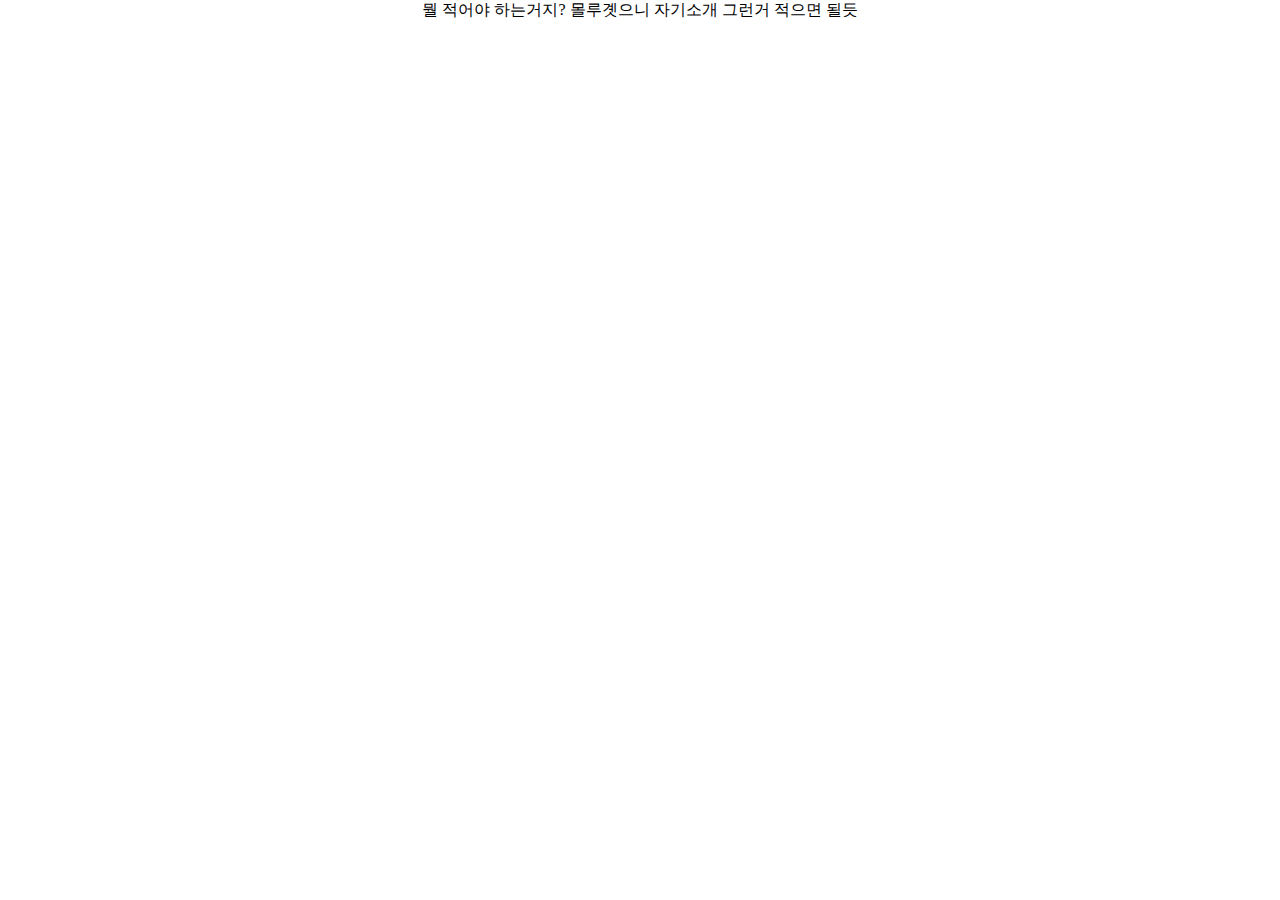
<file: About.html>
<!DOCTYPE html>
<html lang="ko">
<head>
    <meta charset="UTF-8">
    <meta name="viewport" content="width=device-width, initial-scale=1.0">
    <title>About</title>
    <link rel="stylesheet" href="CSS/style.css">
</head>
<body>
    뭘 적어야 하는거지?
    몰루곗으니 자기소개 그런거 적으면 될듯
</body>
</html>
</file>
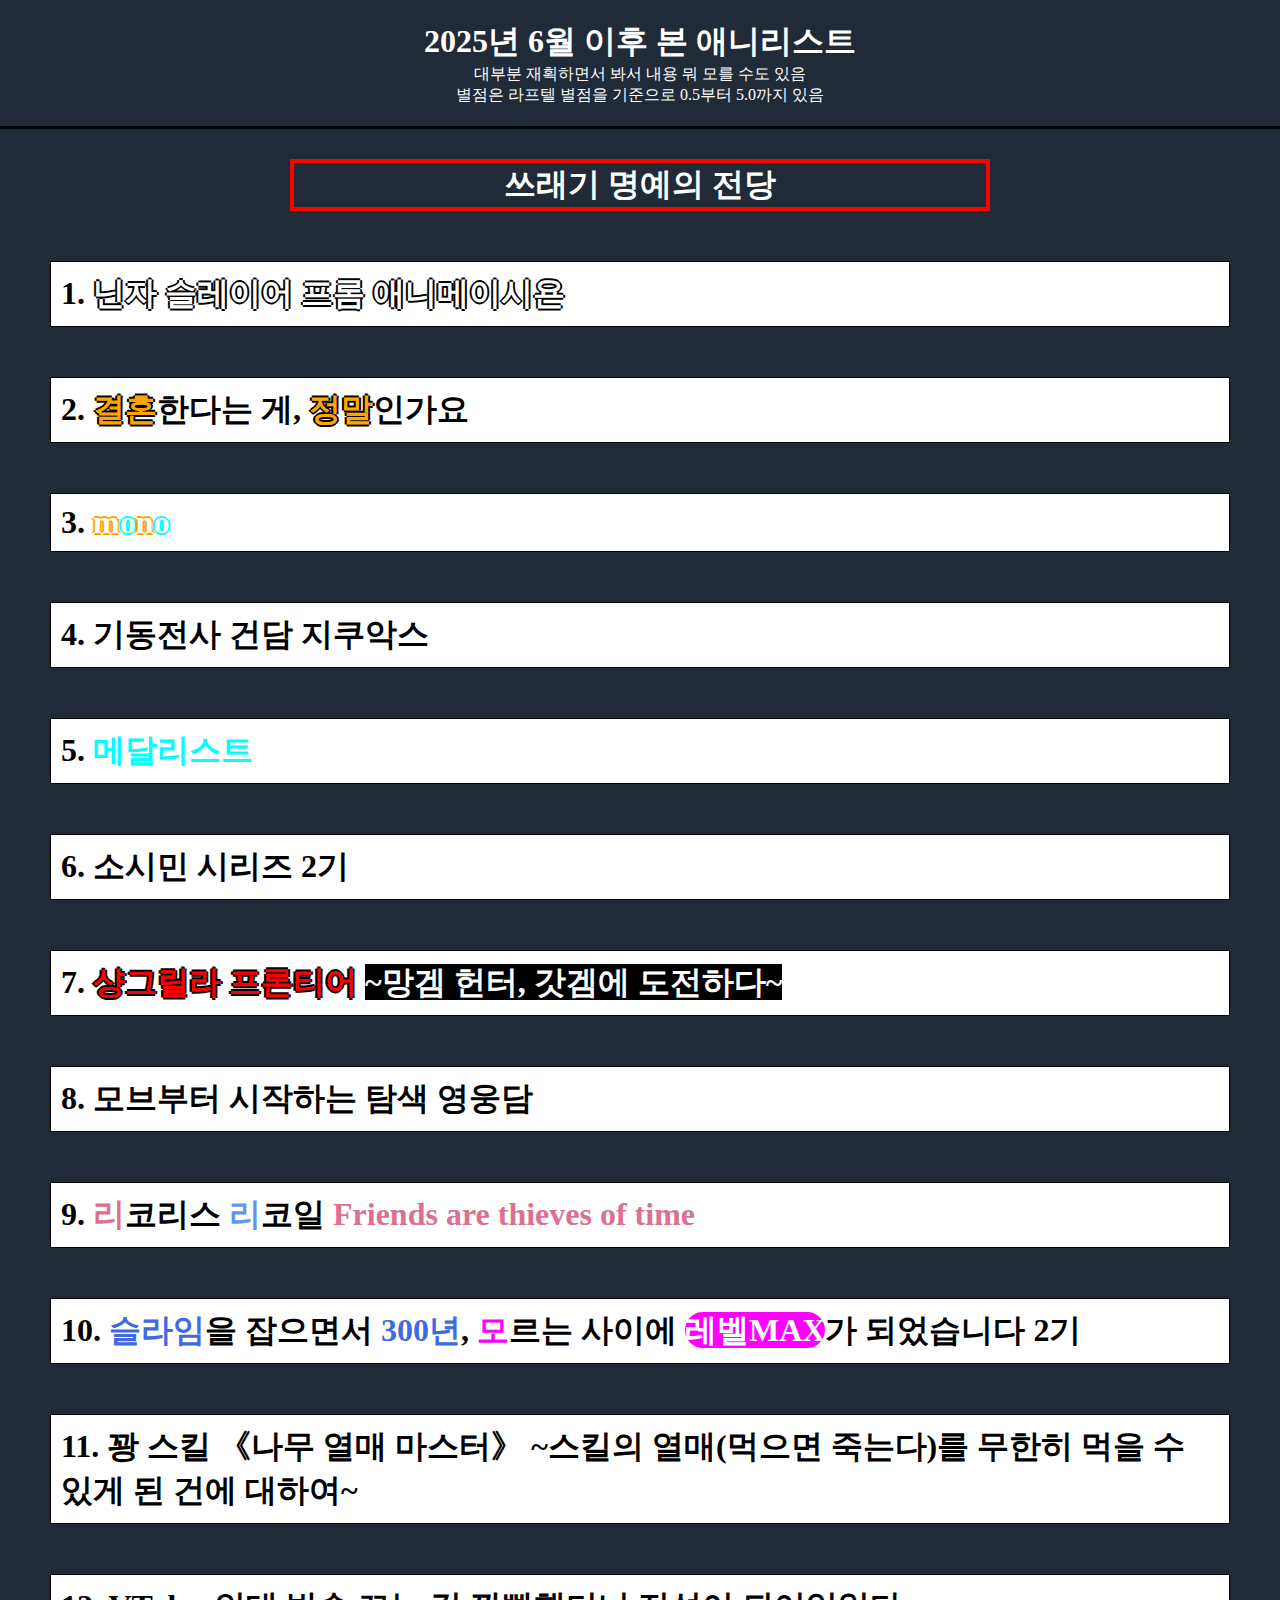
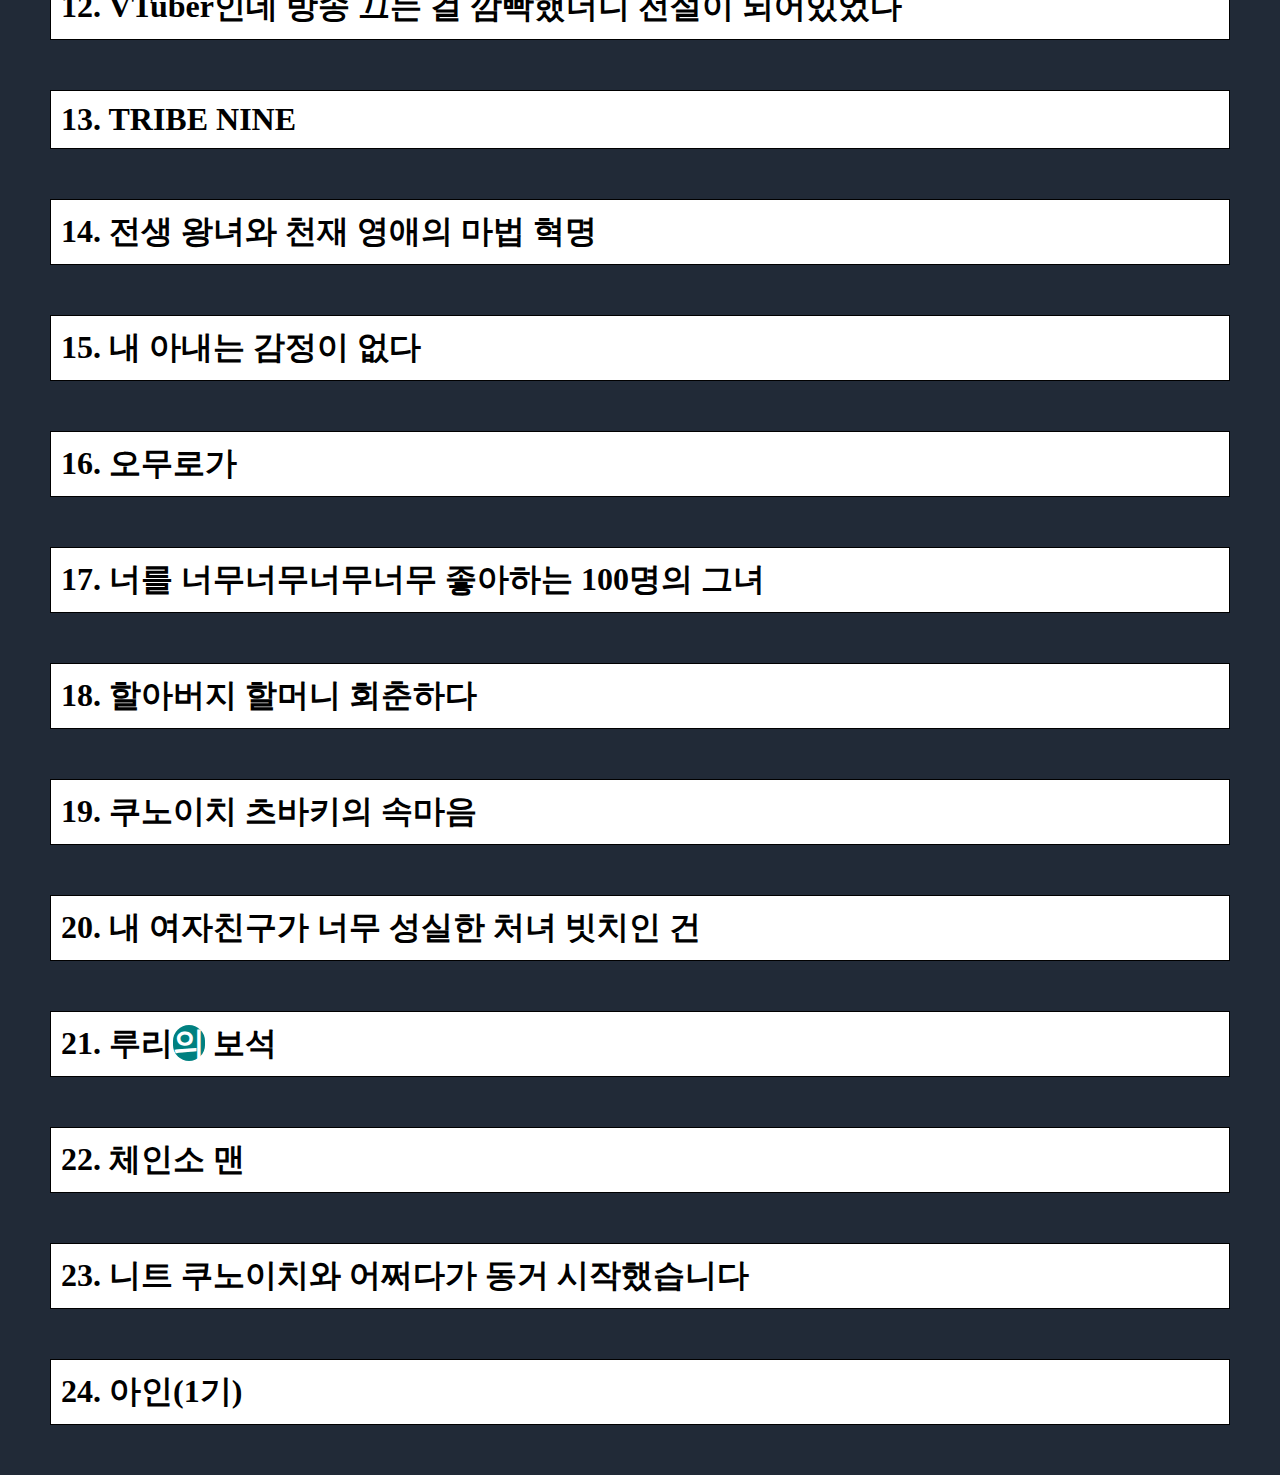
<file: ani_list.html>
<!DOCTYPE html>
<html lang="ko">
<head>
    <meta charset="UTF-8">
    <meta name="viewport" content="width=device-width, initial-scale=1.0">
    <title>애니리스트</title>
    <style>
        *{
            margin: 0 auto;
            padding: 0;
            box-sizing: border-box;
        }

        body {
            background-color: #212A37;
            color: white;
        }

        #title {
            text-align: center;
            margin-top: 20px;
            padding-bottom: 20px;
            border-bottom: 3px solid black;
        }
/* ㅡㅡㅡㅡㅡㅡㅡㅡㅡㅡㅡㅡㅡㅡㅡㅡㅡㅡㅡㅡㅡㅡㅡㅡㅡㅡㅡㅡㅡㅡㅡㅡㅡㅡㅡㅡㅡㅡㅡㅡㅡㅡㅡㅡㅡㅡㅡㅡㅡㅡㅡㅡㅡㅡㅡㅡㅡㅡㅡㅡㅡㅡㅡㅡㅡㅡㅡㅡㅡㅡㅡㅡㅡㅡㅡㅡㅡㅡㅡㅡㅡㅡㅡㅡㅡㅡㅡㅡㅡㅡㅡㅡㅡㅡㅡㅡㅡㅡㅡㅡㅡㅡㅡㅡㅡㅡㅡ */
        #shit_list {
            width: 700px;
            margin: 0 auto;
            margin-top: 30px;
            padding: 0;
            text-align: center;
            border: 4px solid red;
        }
/* ㅡㅡㅡㅡㅡㅡㅡㅡㅡㅡㅡㅡㅡㅡㅡㅡㅡㅡㅡㅡㅡㅡㅡㅡㅡㅡㅡㅡㅡㅡㅡㅡㅡㅡㅡㅡㅡㅡㅡㅡㅡㅡㅡㅡㅡㅡㅡㅡㅡㅡㅡㅡㅡㅡㅡㅡㅡㅡㅡㅡㅡㅡㅡㅡㅡㅡㅡㅡㅡㅡㅡㅡㅡㅡㅡㅡㅡㅡㅡㅡㅡㅡㅡㅡㅡㅡㅡㅡㅡㅡㅡㅡㅡㅡㅡㅡㅡㅡㅡㅡㅡㅡㅡㅡㅡㅡㅡ */
        .ani_list {
            margin: 50px;
            padding: 10px;
            border: 1px solid black;
            background-color: white;
            color: black;
        }

        .ani_info{display: none;}
/* ㅡㅡㅡㅡㅡㅡㅡㅡㅡㅡㅡㅡㅡㅡㅡㅡㅡㅡㅡㅡㅡㅡㅡㅡㅡㅡㅡㅡㅡㅡㅡㅡㅡㅡㅡㅡㅡㅡㅡㅡㅡㅡㅡㅡㅡㅡㅡㅡㅡㅡㅡㅡㅡㅡㅡㅡㅡㅡㅡㅡㅡㅡㅡㅡㅡㅡㅡㅡㅡㅡㅡㅡㅡㅡㅡㅡㅡㅡㅡㅡㅡㅡㅡㅡㅡㅡㅡㅡㅡㅡㅡㅡㅡㅡㅡㅡㅡㅡㅡㅡㅡㅡㅡㅡㅡㅡㅡ */
        #ninjaSlayer{
            color: white;
            font-weight: bold;
            text-shadow: 2px 0px black, 0px 2px black, -2px 0px black, 0px -2px black;
        }

        #mono {
            color: white;
            text-shadow: 2px 0px orange, 0px 2px orange, -2px 0px orange, 0px -2px orange;
        }

        #mono > span {
            text-shadow: 2px 0px aqua, 0px 2px aqua, -2px 0px aqua, 0px -2px aqua;
        }

        #medalist {
            color: aqua;
            font-weight: bold;
        }
/* ㅡㅡㅡㅡㅡㅡㅡㅡㅡㅡㅡㅡㅡㅡㅡㅡㅡㅡㅡㅡㅡㅡㅡㅡㅡㅡㅡㅡㅡㅡㅡㅡㅡㅡㅡㅡㅡㅡㅡㅡㅡㅡㅡㅡㅡㅡㅡㅡㅡㅡㅡㅡㅡㅡㅡㅡㅡㅡㅡㅡㅡㅡㅡㅡㅡㅡㅡㅡㅡㅡㅡㅡㅡㅡㅡㅡㅡㅡㅡㅡㅡㅡㅡㅡㅡㅡㅡㅡㅡㅡㅡㅡㅡㅡㅡㅡㅡㅡㅡㅡㅡㅡㅡㅡㅡㅡㅡ */
        .red {
            color: red;
            text-shadow: 2px 0px black, 0px 2px black, -2px 0px black, 0px -2px black;
        }
        .orange {
            color: orange;
            text-shadow: 2px 0px black, 0px 2px black, -2px 0px black, 0px -2px black;
        }
        .yellow {
            color: yellow;
            text-shadow: 2px 0px black, 0px 2px black, -2px 0px black, 0px -2px black;    
        }
    </style>
</head>
<body>
    <!--
    ㅡㅡㅡㅡㅡㅡㅡㅡㅡㅡㅡㅡㅡㅡㅡㅡㅡㅡㅡㅡㅡㅡㅡㅡㅡㅡㅡㅡㅡㅡㅡㅡㅡㅡㅡㅡㅡㅡㅡㅡㅡㅡㅡㅡㅡㅡㅡㅡㅡㅡㅡㅡㅡㅡㅡㅡㅡㅡㅡㅡㅡㅡㅡㅡㅡㅡㅡㅡㅡㅡㅡㅡㅡㅡㅡㅡㅡㅡㅡㅡㅡㅡㅡㅡㅡㅡㅡㅡㅡㅡㅡㅡㅡㅡㅡㅡㅡㅡㅡㅡㅡㅡㅡㅡㅡㅡ
    <div class="ani_list">
        <h1 onclick="info_open_close(this)"></h1>
        <div class="ani_info">
            <h2>제목: <span>애니메이션 제목</span></h2>
            <h2>시청연령: <span class="">연령 제한</span></h2>
            <h2>평점: ★☆☆☆☆</h2>
            <h2>특이사항: </h2>
            <h2>리뷰: 애니메이션에 대한 리뷰 내용이 여기에 들어갑니다.</h2>
            <p>애니메이션에 대한 자세한 설명이나 감상평을 여기에 작성합니다.</p>
        </div>
    </div>
    -->
    <div  id="title">
        <h1> 2025년 6월 이후 본 애니리스트 </h1>
        <p>
            대부분 재획하면서 봐서 내용 뭐 모를 수도 있음 <br>
            별점은 라프텔 별점을 기준으로 0.5부터 5.0까지 있음
        </p>
    </div>
    <!-- ㅡㅡㅡㅡㅡㅡㅡㅡㅡㅡㅡㅡㅡㅡㅡㅡㅡㅡㅡㅡㅡㅡㅡㅡㅡㅡㅡㅡㅡㅡㅡㅡㅡㅡㅡㅡㅡㅡㅡㅡㅡㅡㅡㅡㅡㅡㅡㅡㅡㅡㅡㅡㅡㅡㅡㅡㅡㅡㅡㅡㅡㅡㅡㅡㅡㅡㅡㅡㅡㅡㅡㅡㅡㅡㅡㅡㅡㅡㅡㅡㅡㅡㅡㅡㅡㅡㅡㅡㅡㅡㅡㅡㅡㅡㅡㅡㅡㅡㅡㅡㅡㅡㅡㅡㅡㅡ -->
    <div id="shit_list">
        <h1 onclick="info_open_close(this)">쓰래기 명예의 전당</h1>
        <div class="ani_info">
            <h2>애니라는 이름도 아까운 쓰래기들의 제목을 나열해 놓은 곳이다.</h2>
            <h2>평점: ★☆☆☆☆ 미만</h2>
            <h2>특이사항: 고문기구로 사용가능</h2>
            <p>
                이세계는 스마트폰과 함께 - 2017 <br>
                현자의 제자를 자칭하는 현자 - 2022 <br>
                모브부터 시작하는 탐색 영웅담 - 2024 <br>
            </p>
        </div>
    </div>
    <!-- ㅡㅡㅡㅡㅡㅡㅡㅡㅡㅡㅡㅡㅡㅡㅡㅡㅡㅡㅡㅡㅡㅡㅡㅡㅡㅡㅡㅡㅡㅡㅡㅡㅡㅡㅡㅡㅡㅡㅡㅡㅡㅡㅡㅡㅡㅡㅡㅡㅡㅡㅡㅡㅡㅡㅡㅡㅡㅡㅡㅡㅡㅡㅡㅡㅡㅡㅡㅡㅡㅡㅡㅡㅡㅡㅡㅡㅡㅡㅡㅡㅡㅡㅡㅡㅡㅡㅡㅡㅡㅡㅡㅡㅡㅡㅡㅡㅡㅡㅡㅡㅡㅡㅡㅡㅡㅡ -->
    <div class="ani_list">
        <h1 onclick="info_open_close(this)">1. <span id="ninjaSlayer">닌자 슬레이어 프롬 애니메이시욘</span></h1>
        <div class="ani_info">
            <h2>제목: 닌자 슬레이어 프롬 애니메이시욘</h2>
            <h2>시청연령: <span class="red">19세</span></h2>
            <h2>평점: ★★★☆☆</h2>
            <h2>특이사항: 초반은 2점, 후반은 4점, 13분이라는 닌자적 하야이 러닝타임!</h2>
            <h2>리뷰: 닌자- 코로스베시-!</h2>
            <p>
                ◆2025-06-24 기준 대망의 첫 리뷰- <br>
                넥슨 암흑 메가코퍼레이션의 게이무, 메이플스토리의 사냥을 즐기기 위해, 전뇌 IRC공간에서 에니메이시욘을 서치하던 도중, 실제 <i>그윽한</i> 아트모스피어를 자아내는 것이 하나 있지않던가? <br>
                닌자 슬레이어의 코믹스판은 주로 보아왔기에, 설레는 마음으로 애니메이시욘을 시청하였다. <br>
                그러나 <b>나무아미타불!</b> 붓다도 노할만한 케지메 안건을 방불케 하는 실제 저렴한 퀄리티에 조용히 실금! 이 무슨 악덕! <br>
                하지만 그러한 초반부의 평가와 달리, 후반부로 지속할수록 본편에 걸맞는 스고이 감성의 <i>그윽한</i> 닌자 아트모스피어와, 점점 늘어나는 애니메이시욘 파트, 13분이라는 닌자에 걸맞는 하야이 러닝타임! <br>
                특히나 유카노=상과 낸시=상의 풍만한 바스트에는 인스트럭션마저 느껴질 정도였다. <br>
                26화를 달려오면서 닌자 슬레이어=상의 활약은 그야말로 이 닌자 헤즈에게 크나큰 감동을 주었다. <br>
                ◆이상입니다◆
            </p>
        </div>
    </div>
    <!-- ㅡㅡㅡㅡㅡㅡㅡㅡㅡㅡㅡㅡㅡㅡㅡㅡㅡㅡㅡㅡㅡㅡㅡㅡㅡㅡㅡㅡㅡㅡㅡㅡㅡㅡㅡㅡㅡㅡㅡㅡㅡㅡㅡㅡㅡㅡㅡㅡㅡㅡㅡㅡㅡㅡㅡㅡㅡㅡㅡㅡㅡㅡㅡㅡㅡㅡㅡㅡㅡㅡㅡㅡㅡㅡㅡㅡㅡㅡㅡㅡㅡㅡㅡㅡㅡㅡㅡㅡㅡㅡㅡㅡㅡㅡㅡㅡㅡㅡㅡㅡㅡㅡㅡㅡㅡㅡ -->
    <div class="ani_list">
        <h1 onclick="info_open_close(this)">2. <span class="orange">결혼</span>한다는 게, <span class="orange">정말</span>인가요</h1>
        <div class="ani_info">
            <h2>제목: 결혼한다는 게, 정말인가요</h2>
            <h2>시청연령: <span class="orange">15세</span></h2>
            <h2>평점: ★★★☆☆</h2>
            <h2>특이사항: </h2>
            <h2>리뷰: 순애는 지고</h2>
            <p>
                하지만 작화는 평범. <br>
                원작 특유의 그림체가 아닌, 평범한 그림체로 나온게 아쉬웠다. <br>
                스토리도 원작을 1쿨로 압축했는데 초반부의 스토리를 너무 오래 끌어서 후반부에 급전개인 부분이 있다. <br>
                내용 자체는 원작부터 좋았기에, 작화 붕괴가 나오지 않은 것만으로도 준수.
            </p>
        </div>
    </div>
    <!-- ㅡㅡㅡㅡㅡㅡㅡㅡㅡㅡㅡㅡㅡㅡㅡㅡㅡㅡㅡㅡㅡㅡㅡㅡㅡㅡㅡㅡㅡㅡㅡㅡㅡㅡㅡㅡㅡㅡㅡㅡㅡㅡㅡㅡㅡㅡㅡㅡㅡㅡㅡㅡㅡㅡㅡㅡㅡㅡㅡㅡㅡㅡㅡㅡㅡㅡㅡㅡㅡㅡㅡㅡㅡㅡㅡㅡㅡㅡㅡㅡㅡㅡㅡㅡㅡㅡㅡㅡㅡㅡㅡㅡㅡㅡㅡㅡㅡㅡㅡㅡㅡㅡㅡㅡㅡㅡ -->
    <div class="ani_list">
        <h1 onclick="info_open_close(this)">3. <span id="mono">m<span>o</span>n<span>o</span></span></h1>
        <div class="ani_info">
            <h2>제목: <span>mono</span></h2>
            <h2>시청연령: <span class="orange">15세</span></h2>
            <h2>평점: ★★★★☆ 4.5점</h2>
            <h2>특이사항: </h2>
            <h2>리뷰: 제가 찾던 유루캠 4기, 여기에 있네요.</h2>
            <p>
                유루캠식 4인 주인공 구성, 지형 홍보식 에피소드, 유루캠 등장인물들의 엑스트라 출현... 누가봐도 원작자가 아f로라는 것을 알 수 있다. <br>
                처음엔 사진부와 영화연구부가 폐부위기가 되자 병합하는 걸로 시작하는데, 애니에선 영화의 요소는 나오지않고 촬영만 조금 나온다. <br>
                초반부에 백합 무브도 보여주고 연에 카메라를 단다는지 그럴싸 해보였는데... <br>
                대부분의 내용이 유루캠식 지역 탐방과 조연 만화가들의 내용으로, 카메라나 촬영기법같은 약간 전문적인 요소를 기대했다면 추천하지 않는다. <br>
                그러나 카메라 자체는 많이 등장하기에, 작화가 굉장히 좋으며, 렌즈기법을 자주 사용하는데도 작화가 부드럽고 안정적이다. <br>
                봇치 더 락, 오빠는 끝과 같이 web계 애니메이터를 다수 차용하여 비슷한 느낌이나기에, 2020년대의 코로나 이후 시대의 작화를 확실히 느낄 수 있다.
            </p>
        </div>
    </div>
    <!-- ㅡㅡㅡㅡㅡㅡㅡㅡㅡㅡㅡㅡㅡㅡㅡㅡㅡㅡㅡㅡㅡㅡㅡㅡㅡㅡㅡㅡㅡㅡㅡㅡㅡㅡㅡㅡㅡㅡㅡㅡㅡㅡㅡㅡㅡㅡㅡㅡㅡㅡㅡㅡㅡㅡㅡㅡㅡㅡㅡㅡㅡㅡㅡㅡㅡㅡㅡㅡㅡㅡㅡㅡㅡㅡㅡㅡㅡㅡㅡㅡㅡㅡㅡㅡㅡㅡㅡㅡㅡㅡㅡㅡㅡㅡㅡㅡㅡㅡㅡㅡㅡㅡㅡㅡㅡㅡ -->
    <div class="ani_list">
        <h1 onclick="info_open_close(this)">4. 기동전사 건담 지쿠악스</h1>
        <div class="ani_info">
            <h2>제목: <span>기동전사 건담 GQuuuuuuX</span></h2>
            <h2>시청연령: <span>몰라</span></h2>
            <h2>평점: ★★★★☆</h2>
            <h2>특이사항: 아마존 프라임 독점</h2>
            <h2>리뷰: 돌고돌아 결국에는 퍼건</h2>
            <p>
                퍼스트 건담에서 지온이 전쟁에서 승리했다는 대체역사물로. 처음부터 샤아가 퍼건을 타고 나오는게 인상적인 작품이다. <br>
                하지만 회차가 진행될수록, 주역기인 마츄, 지쿠악스의 비중이 줄면서 새로운 비우주세기를 바란 사람들에게는 실망스러웠다. <br>
                반대로, 퍼건을 좋아하는 우주세기팬에게는 그야말로 노인정이라고 불릴정도로 우주세기의 오마주가 많기에 추천.
            </p>
        </div>
    </div>
    <!-- ㅡㅡㅡㅡㅡㅡㅡㅡㅡㅡㅡㅡㅡㅡㅡㅡㅡㅡㅡㅡㅡㅡㅡㅡㅡㅡㅡㅡㅡㅡㅡㅡㅡㅡㅡㅡㅡㅡㅡㅡㅡㅡㅡㅡㅡㅡㅡㅡㅡㅡㅡㅡㅡㅡㅡㅡㅡㅡㅡㅡㅡㅡㅡㅡㅡㅡㅡㅡㅡㅡㅡㅡㅡㅡㅡㅡㅡㅡㅡㅡㅡㅡㅡㅡㅡㅡㅡㅡㅡㅡㅡㅡㅡㅡㅡㅡㅡㅡㅡㅡㅡㅡㅡㅡㅡㅡ -->
    <div class="ani_list">
        <h1 onclick="info_open_close(this)">5. <span id="medalist">메달리스트</span></h1>
        <div class="ani_info">
            <h2>제목: <span>메달리스트</span></h2>
            <h2>시청연령: <span class="yellow">12세</span></h2>
            <h2>평점: ★★★★★</h2>
            <h2>특이사항: 디즈니+ 독점, 13화</h2>
            <h2>리뷰: 꿈을 위해 노력하는 모습은 싫어할 수가 없다.</h2>
            <p>
                초등학생때부터 시작해도 늦었다는 소리가 나오는 피겨스케이팅, 20살이 넘어서야 무대에 오른 코치와, 비교적 늦은 초등학교 5학년에 시작한 제자의 성장기. <br>
                메달리스트는 그 두사람의 만남과, 그들이 노비스 대회에 참가할 때까지의 이야기를 다룬다. <br>
                정석적인 스포츠물처럼, 성장하면서 라이벌의 등장과, 다양한 등장인물이 나온다. <br>
                프로그램과 연기의 퀄리티는 스포츠물 중 역대 최고라고 말해도 될 정도로 좋고, 작화도 수준급으로 좋다. <br>
                오프닝과 엔딩도 좋고, 꿈을 쫒는 이노리의 상황과 열정을 가사에 잘 담아냈다. <br>
                2기가 나온다는데 엄청 기대가 된다. 
            </p>
        </div>
    </div>
    <!-- ㅡㅡㅡㅡㅡㅡㅡㅡㅡㅡㅡㅡㅡㅡㅡㅡㅡㅡㅡㅡㅡㅡㅡㅡㅡㅡㅡㅡㅡㅡㅡㅡㅡㅡㅡㅡㅡㅡㅡㅡㅡㅡㅡㅡㅡㅡㅡㅡㅡㅡㅡㅡㅡㅡㅡㅡㅡㅡㅡㅡㅡㅡㅡㅡㅡㅡㅡㅡㅡㅡㅡㅡㅡㅡㅡㅡㅡㅡㅡㅡㅡㅡㅡㅡㅡㅡㅡㅡㅡㅡㅡㅡㅡㅡㅡㅡㅡㅡㅡㅡㅡㅡㅡㅡㅡㅡ -->
    <div class="ani_list">
        <h1 onclick="info_open_close(this)">6. 소시민 시리즈 2기</h1>
        <div class="ani_info">
            <h2>제목: <span>소시민</span></h2>
            <h2>시청연령: <span class="orange">15세</span></h2>
            <h2>평점: ★★★★★</h2>
            <h2>특이사항: 1기 포함 총 22화, 1기와 화수가 이어짐</h2>
            <h2>리뷰: 1기에서의 단점을 완벽히 걷어낸 최고의 디저트같은 애니</h2>
            <p>
                1기가 10화였던것과 달리 2기는 12화라는 2화 추가된 구성으로, 1기에서의 2권 내용을 담았던 급전개가 느긋하게 전개되어 보기 편해졌다. <br>
                또한 크고 작은 사건이 많았던 1기와 달리 2기는 고바토의 교통사고와 방화 사건 2개를 크게 다뤄 중구난방함이 적고 추리 파트에 나오던 대화 중 갑자기 배경이 바뀌는 연출도 적어져서 훨씬 보기 편해졌다. <br>
                원래부터 작화가 미려하고 좋았기에, 이러한 1기의 단점들이 개선되면서, 2기는 정말 보기좋은 애니가 되었다.
            </p>
        </div>
    </div>
    <!-- ㅡㅡㅡㅡㅡㅡㅡㅡㅡㅡㅡㅡㅡㅡㅡㅡㅡㅡㅡㅡㅡㅡㅡㅡㅡㅡㅡㅡㅡㅡㅡㅡㅡㅡㅡㅡㅡㅡㅡㅡㅡㅡㅡㅡㅡㅡㅡㅡㅡㅡㅡㅡㅡㅡㅡㅡㅡㅡㅡㅡㅡㅡㅡㅡㅡㅡㅡㅡㅡㅡㅡㅡㅡㅡㅡㅡㅡㅡㅡㅡㅡㅡㅡㅡㅡㅡㅡㅡㅡㅡㅡㅡㅡㅡㅡㅡㅡㅡㅡㅡㅡㅡㅡㅡㅡㅡ -->
    <div class="ani_list">
        <h1 onclick="info_open_close(this)">7. <span class="red">샹그릴라 프론티어</span> <span style="background-color: black; color: white;">~망겜 헌터, 갓겜에 도전하다~</span> </h1>
        <div class="ani_info">
            <h2>제목: <span>샹그릴라 프론티어 ~망겜 헌터, 갓겜에 도전하다~</span></h2>
            <h2>시청연령: <span class="orange">15세</span></h2>
            <h2>평점: ★★★★★ 4.5점</h2>
            <h2>특이사항: 1기, 2기 합쳐서 봄, 도합 50화</h2>
            <h2>리뷰: 소아온 이후 볼만한 게임류 작품</h2>
            <p>
                처음부터 화끈하게 딥다이브 기기가 보편화 되어있으며, vr게임에서 일어날법한 버그들도 표현해줘서 좋다 <br>
                똥겜만 먹던 주인공이 샹프론이라는 갓겜에 손을 대는게 스토리인데 그래서 중간중간 똥겜하러갈때 재미가 팍떨어지고 흐름도 끊긴다. <br>
                원작 구성을 그대로 따라가서 2기 마지막화가 격겜 시작부분에서 끝나는게 아쉽지만 3기각이 나오는지라 기대도 된다. <br>
                작화도 매우 좋고 특히 1기 후반의 웨자에몬전은 오프닝이 끝났는데 엔딩이 보일정도로 시간가는 줄 모르고 봤다. <br
            </p>
        </div>
    </div>
    <!-- ㅡㅡㅡㅡㅡㅡㅡㅡㅡㅡㅡㅡㅡㅡㅡㅡㅡㅡㅡㅡㅡㅡㅡㅡㅡㅡㅡㅡㅡㅡㅡㅡㅡㅡㅡㅡㅡㅡㅡㅡㅡㅡㅡㅡㅡㅡㅡㅡㅡㅡㅡㅡㅡㅡㅡㅡㅡㅡㅡㅡㅡㅡㅡㅡㅡㅡㅡㅡㅡㅡㅡㅡㅡㅡㅡㅡㅡㅡㅡㅡㅡㅡㅡㅡㅡㅡㅡㅡㅡㅡㅡㅡㅡㅡㅡㅡㅡㅡㅡㅡㅡㅡㅡㅡㅡㅡ -->
    <div class="ani_list">
        <h1 onclick="info_open_close(this)">8. 모브부터 시작하는 탐색 영웅담</h1>
        <div class="ani_info">
            <h2>제목: <span></span></h2>
            <h2>시청연령: <span class="orange">15세</span></h2>
            <h2>평점: ★☆☆☆☆ 0.5점</h2>
            <h2>특이사항: 2024년에 나옴</h2>
            <h2>리뷰: 좆같다. 아니다 좆한테 비교하기도 미안하다.</h2>
            <p>
                나만의 애니 철학같은게 있다. 일반적인 애니를 보고 난 후에, 똥작을 하나 보는 것이다. <br>
                명작이나 수작을 보고난 뒤에는, 쓰래기같은 애니를 봄으로서, 평소에 보는 애니에 대해 감사함을 느낄 수 있다. <br>
                다른 애니를 보면서는 이런 멀쩡한 애니를 볼 수 있다는 것에 감사를, 쓰래기 애니를 보면서는 다른 애니는 이런 쓰래기같은 모습으로 안나와서 감사를 느낀다. <br>
                최근 너무 수작 이상인 애니만 봤기 때문에 쓰래기 애니로 정화를 한 번 시켜야했다고 생각을 했고, 애니를 찾던 도중 제목부터 쓰래기 냄새가 진동을 하는게 아닌가? <br>
                아니나 다를까 그 후하다는 라프텔에서 조차 평균 평점이 2.4점이라는 압도적인 평점에 기대를 안고 시청했다. <br>
                역시나 오프닝에서부터 쓰래기 냄새가 진동을 했고, 1화부터 뱅크씬이 난무했으며 엔딩은 일러스트 슬라이드로 때우고, 예고는 움직이는 컷과 성우 조차 없이 나왔다. <br>
                놀랍게도 제목에 있는 단어 중 맞는 단어가 하나도 없는 기대와 상상 이상의 쓰래기로 명예의 전당에 올리겠다.
            </p>
        </div>
    </div>
    <!-- ㅡㅡㅡㅡㅡㅡㅡㅡㅡㅡㅡㅡㅡㅡㅡㅡㅡㅡㅡㅡㅡㅡㅡㅡㅡㅡㅡㅡㅡㅡㅡㅡㅡㅡㅡㅡㅡㅡㅡㅡㅡㅡㅡㅡㅡㅡㅡㅡㅡㅡㅡㅡㅡㅡㅡㅡㅡㅡㅡㅡㅡㅡㅡㅡㅡㅡㅡㅡㅡㅡㅡㅡㅡㅡㅡㅡㅡㅡㅡㅡㅡㅡㅡㅡㅡㅡㅡㅡㅡㅡㅡㅡㅡㅡㅡㅡㅡㅡㅡㅡㅡㅡㅡㅡㅡㅡ -->
    <div class="ani_list">
        <h1 onclick="info_open_close(this)">9. <span style="color: palevioletred;">리</span>코리스 <span style="color:cornflowerblue;">리</span>코일 <span style="color: palevioletred;">Friends are thieves of time</span></h1>
        <div class="ani_info">
            <h2>제목: <span>리코리스 리코일 Friends are thieves of time</span></h2>
            <h2>시청연령: <span class="orange">15세</span></h2>
            <h2>평점: ★★★★★</h2>
            <h2>특이사항: 숏 애니, 6화, 총 21분 </h2>
            <h2>리뷰: 호오... 숏애니로 이정도의 만력을...</h2>
            <p>
                리코리스 리코일 TVA의 외전격 스핀오프. 6분이라는 짧은 러닝타임답게, 독자적인 짧은 애피소드로 끝나는 일상물 <br>
                아.. 할말을 잃었습니다. 뭐라 설명할게 없다 그냥 봐라.
            </p>
        </div>
    </div>
    <!-- ㅡㅡㅡㅡㅡㅡㅡㅡㅡㅡㅡㅡㅡㅡㅡㅡㅡㅡㅡㅡㅡㅡㅡㅡㅡㅡㅡㅡㅡㅡㅡㅡㅡㅡㅡㅡㅡㅡㅡㅡㅡㅡㅡㅡㅡㅡㅡㅡㅡㅡㅡㅡㅡㅡㅡㅡㅡㅡㅡㅡㅡㅡㅡㅡㅡㅡㅡㅡㅡㅡㅡㅡㅡㅡㅡㅡㅡㅡㅡㅡㅡㅡㅡㅡㅡㅡㅡㅡㅡㅡㅡㅡㅡㅡㅡㅡㅡㅡㅡㅡㅡㅡㅡㅡㅡㅡ -->
    <div class="ani_list">
        <h1 onclick="info_open_close(this)">10. <span style="color: royalblue;">슬라임</span>을 잡으면서 <span style="color: royalblue;">300년</span>, <span style="color: magenta;">모</span>르는 사이에 <span style=" background-color: magenta; color: white; border-radius: 100px;">레벨MAX</span>가 되었습니다 2기</h1>
        <div class="ani_info">
            <h2>제목: <span>슬라임을 잡으면서 300년, 모르는 사이에 레벨MAX가 되었습니다 Season 2</span></h2>
            <h2>시청연령: <span class="orange">15세</span></h2>
            <h2>평점: ★★★☆☆ 2.5점</h2>
            <h2>특이사항: 1기가 4년전에 나옴, 1기 내용 다 까먹음</h2>
            <h2>리뷰: 저예산 같으면서도 뭔가.... 애매하다.</h2>
            <p>
                1기 진짜 내용 하나도 기억 안나고 작화도 기억 안나서 2기만으로 순수 평가할거임 <br>
                가장 큰 특징은 작화가 똥맛이 그윽하게 나려고 할 때쯤이면 갑자기 정상화가 된다는 것이다. <br>
                좋게 말하면 신경쓸 곳만 힘을 잘 줬고, 나쁘게 말하면 작화가 들쑥날쑥하다. <br>
                작붕이 있다는건 아니지만, 프레임이 적다거나, 연출이 저렴하다. <br>
                마지막화에서는 현자제자의 악몽이 떠오를 정도의 슬라이드쇼BGM 연출에 조용히 실금할 뻔했다. <br>
                다만 매화 쿠키영상과 ED가 맛있기에 고평가.
            </p>
        </div>
    </div>
    <!-- ㅡㅡㅡㅡㅡㅡㅡㅡㅡㅡㅡㅡㅡㅡㅡㅡㅡㅡㅡㅡㅡㅡㅡㅡㅡㅡㅡㅡㅡㅡㅡㅡㅡㅡㅡㅡㅡㅡㅡㅡㅡㅡㅡㅡㅡㅡㅡㅡㅡㅡㅡㅡㅡㅡㅡㅡㅡㅡㅡㅡㅡㅡㅡㅡㅡㅡㅡㅡㅡㅡㅡㅡㅡㅡㅡㅡㅡㅡㅡㅡㅡㅡㅡㅡㅡㅡㅡㅡㅡㅡㅡㅡㅡㅡㅡㅡㅡㅡㅡㅡㅡㅡㅡㅡㅡㅡ -->
    <div class="ani_list">
        <h1 onclick="info_open_close(this)">11. 꽝 스킬 《나무 열매 마스터》 ~스킬의 열매(먹으면 죽는다)를 무한히 먹을 수 있게 된 건에 대하여~</h1>
        <div class="ani_info">
            <h2>제목: <span>꽝 스킬 《나무 열매 마스터》 ~스킬의 열매(먹으면 죽는다)를 무한히 먹을 수 있게 된 건에 대하여~</span></h2>
            <h2>시청연령: <span class="orange">15세</span></h2>
            <h2>평점: ★★☆☆☆ 2.5점</h2>
            <h2>특이사항: </h2>
            <h2>리뷰: 작화는 평범, 스토리는 쓰래기를 얕보고 있다.</h2>
            <p>
                오프닝이랑 엔딩이 수준 이상으로 나와서 오히려 본편 작화가 더 쓰래기같아보인다. <br>
                스토리는 대충 개구린스킬 어쩌구하더만 사실 개사기스킬이었다~ 뭐 이런 뻔한 스토리 <br>
                뭐 재획하면서 봐서 스토리 생각도 안나는데 더 써야함?
            </p>
        </div>
    </div>
    <!-- ㅡㅡㅡㅡㅡㅡㅡㅡㅡㅡㅡㅡㅡㅡㅡㅡㅡㅡㅡㅡㅡㅡㅡㅡㅡㅡㅡㅡㅡㅡㅡㅡㅡㅡㅡㅡㅡㅡㅡㅡㅡㅡㅡㅡㅡㅡㅡㅡㅡㅡㅡㅡㅡㅡㅡㅡㅡㅡㅡㅡㅡㅡㅡㅡㅡㅡㅡㅡㅡㅡㅡㅡㅡㅡㅡㅡㅡㅡㅡㅡㅡㅡㅡㅡㅡㅡㅡㅡㅡㅡㅡㅡㅡㅡㅡㅡㅡㅡㅡㅡㅡㅡㅡㅡㅡㅡ -->
    <div class="ani_list">
        <h1 onclick="info_open_close(this)">12. VTuber인데 방송 끄는 걸 깜빡했더니 전설이 되어있었다</h1>
        <div class="ani_info">
            <h2>제목: <span>VTuber인데 방송 끄는 걸 깜빡했더니 전설이 되어있었다</span></h2>
            <h2>시청연령: <span class="red">19세</span></h2>
            <h2>평점: ★★★★★ 4.5점</h2>
            <h2>특이사항: </h2>
            <h2>리뷰: 온갖 패러디와 소재를 섞었는데 먹을만 함</h2>
            <p>
                처음부터 인방소재를 팍팍써서 "진짜"들이 아니면 좀 알아보기 힘들다. <br>
                그만큼 인터넷 밈이나 게임들을 알고 있으면 더 재미있게 볼 수 있다. <br>
                작화도 엄청 뛰어나기 때문에 보는내내 즐거웠다.
            </p>
        </div>
    </div>
    <!-- ㅡㅡㅡㅡㅡㅡㅡㅡㅡㅡㅡㅡㅡㅡㅡㅡㅡㅡㅡㅡㅡㅡㅡㅡㅡㅡㅡㅡㅡㅡㅡㅡㅡㅡㅡㅡㅡㅡㅡㅡㅡㅡㅡㅡㅡㅡㅡㅡㅡㅡㅡㅡㅡㅡㅡㅡㅡㅡㅡㅡㅡㅡㅡㅡㅡㅡㅡㅡㅡㅡㅡㅡㅡㅡㅡㅡㅡㅡㅡㅡㅡㅡㅡㅡㅡㅡㅡㅡㅡㅡㅡㅡㅡㅡㅡㅡㅡㅡㅡㅡㅡㅡㅡㅡㅡㅡ -->
    <div class="ani_list">
        <h1 onclick="info_open_close(this)">13. TRIBE NINE</h1>
        <div class="ani_info">
            <h2>제목: <span>TRIBE NINE</span></h2>
            <h2>시청연령: <span class="orange">15세</span></h2>
            <h2>평점: ★★☆☆☆</h2>
            <h2>특이사항: 게임 먼저 해봄</h2>
            <h2>리뷰: 게임 안 해봤으면 그닥...</h2>
            <p>
                게임하다 애니보니까 그냥 똥맛이 그득하다.
            </p>
        </div>
    </div>
    <!-- ㅡㅡㅡㅡㅡㅡㅡㅡㅡㅡㅡㅡㅡㅡㅡㅡㅡㅡㅡㅡㅡㅡㅡㅡㅡㅡㅡㅡㅡㅡㅡㅡㅡㅡㅡㅡㅡㅡㅡㅡㅡㅡㅡㅡㅡㅡㅡㅡㅡㅡㅡㅡㅡㅡㅡㅡㅡㅡㅡㅡㅡㅡㅡㅡㅡㅡㅡㅡㅡㅡㅡㅡㅡㅡㅡㅡㅡㅡㅡㅡㅡㅡㅡㅡㅡㅡㅡㅡㅡㅡㅡㅡㅡㅡㅡㅡㅡㅡㅡㅡㅡㅡㅡㅡㅡㅡ -->
    <div class="ani_list">
        <h1 onclick="info_open_close(this)">14. 전생 왕녀와 천재 영애의 마법 혁명</h1>
        <div class="ani_info">
            <h2>제목: <span>전생 왕녀와 천재 영애의 마법 혁명</span></h2>
            <h2>시청연령: <span class="orange">15세</span></h2>
            <h2>평점: ★★★★★</h2>
            <h2>특이사항: </h2>
            <h2>리뷰: 백합은 지고. 지구가 불타 없어질 때까지, 비벼</h2>
            <p>
                리코리스, 마법혁명 GOAT. 숭배합니다.
            </p>
        </div>
    </div>
    <!-- ㅡㅡㅡㅡㅡㅡㅡㅡㅡㅡㅡㅡㅡㅡㅡㅡㅡㅡㅡㅡㅡㅡㅡㅡㅡㅡㅡㅡㅡㅡㅡㅡㅡㅡㅡㅡㅡㅡㅡㅡㅡㅡㅡㅡㅡㅡㅡㅡㅡㅡㅡㅡㅡㅡㅡㅡㅡㅡㅡㅡㅡㅡㅡㅡㅡㅡㅡㅡㅡㅡㅡㅡㅡㅡㅡㅡㅡㅡㅡㅡㅡㅡㅡㅡㅡㅡㅡㅡㅡㅡㅡㅡㅡㅡㅡㅡㅡㅡㅡㅡㅡㅡㅡㅡㅡㅡ -->
    <div class="ani_list">
        <h1 onclick="info_open_close(this)">15. 내 아내는 감정이 없다</h1>
        <div class="ani_info">
            <h2>제목: <span>내 아내는 감정이 없다</span></h2>
            <h2>시청연령: <span class="orange">15세</span></h2>
            <h2>평점: ★★★☆☆ 3.5점</h2>
            <h2>특이사항: </h2>
            <h2>리뷰: 청춘돼지 극장판처럼 너무 잔잔해서 탈<h2>
            <p>
                작화 좋고, 순애 좋고, 다 좋아.
            </p>
        </div>
    </div>
    <!-- ㅡㅡㅡㅡㅡㅡㅡㅡㅡㅡㅡㅡㅡㅡㅡㅡㅡㅡㅡㅡㅡㅡㅡㅡㅡㅡㅡㅡㅡㅡㅡㅡㅡㅡㅡㅡㅡㅡㅡㅡㅡㅡㅡㅡㅡㅡㅡㅡㅡㅡㅡㅡㅡㅡㅡㅡㅡㅡㅡㅡㅡㅡㅡㅡㅡㅡㅡㅡㅡㅡㅡㅡㅡㅡㅡㅡㅡㅡㅡㅡㅡㅡㅡㅡㅡㅡㅡㅡㅡㅡㅡㅡㅡㅡㅡㅡㅡㅡㅡㅡㅡㅡㅡㅡㅡㅡ -->
    <div class="ani_list">
        <h1 onclick="info_open_close(this)">16. 오무로가</h1>
        <div class="ani_info">
            <h2>제목: <span>오무로가</span></h2>
            <h2>시청연령: <span class="orange">15세</span></h2>
            <h2>평점: ★★★★☆</h2>
            <h2>특이사항: OVA</h2>
            <h2>리뷰: 2024년에 나오는 유루유리는 이런 맛이구나...</h2>
            <p>
                백합은 지고.
            </p>
        </div>
    </div>
    <!-- ㅡㅡㅡㅡㅡㅡㅡㅡㅡㅡㅡㅡㅡㅡㅡㅡㅡㅡㅡㅡㅡㅡㅡㅡㅡㅡㅡㅡㅡㅡㅡㅡㅡㅡㅡㅡㅡㅡㅡㅡㅡㅡㅡㅡㅡㅡㅡㅡㅡㅡㅡㅡㅡㅡㅡㅡㅡㅡㅡㅡㅡㅡㅡㅡㅡㅡㅡㅡㅡㅡㅡㅡㅡㅡㅡㅡㅡㅡㅡㅡㅡㅡㅡㅡㅡㅡㅡㅡㅡㅡㅡㅡㅡㅡㅡㅡㅡㅡㅡㅡㅡㅡㅡㅡㅡㅡ -->
    <div class="ani_list">
        <h1 onclick="info_open_close(this)">17. 너를 너무너무너무너무 좋아하는 100명의 그녀</h1>
        <div class="ani_info">
            <h2>제목: <span>너를 너무너무너무너무 좋아하는 100명의 그녀</span></h2>
            <h2>시청연령: <span class="orange">15세</span></h2>
            <h2>평점: ★★★★★ 4.5점</h2>
            <h2>특이사항: 2기짜리, 19세에 가까운 15세</h2>
            <h2>리뷰: 주연이 많은데 이 정도의 퀄리티라니...</h2>
            <p>
                기본적으로 원작에서도 메타발언이 많았기에 애니판도 메타발언이 많다. <br>
            </p>
        </div>
    </div>
    <!-- ㅡㅡㅡㅡㅡㅡㅡㅡㅡㅡㅡㅡㅡㅡㅡㅡㅡㅡㅡㅡㅡㅡㅡㅡㅡㅡㅡㅡㅡㅡㅡㅡㅡㅡㅡㅡㅡㅡㅡㅡㅡㅡㅡㅡㅡㅡㅡㅡㅡㅡㅡㅡㅡㅡㅡㅡㅡㅡㅡㅡㅡㅡㅡㅡㅡㅡㅡㅡㅡㅡㅡㅡㅡㅡㅡㅡㅡㅡㅡㅡㅡㅡㅡㅡㅡㅡㅡㅡㅡㅡㅡㅡㅡㅡㅡㅡㅡㅡㅡㅡㅡㅡㅡㅡㅡㅡ -->
    <div class="ani_list">
        <h1 onclick="info_open_close(this)">18. 할아버지 할머니 회춘하다</h1>
        <div class="ani_info">
            <h2>제목: <span>할아버지 할머니 회춘하다</span></h2>
            <h2>시청연령: <span class="orange">15세</span></h2>
            <h2>평점: ★★★★☆</h2>
            <h2>특이사항: </h2>
            <h2>리뷰: 달달 순애 나 죽어~~~</h2>
            <p></p>
        </div>
    </div>
    <!-- ㅡㅡㅡㅡㅡㅡㅡㅡㅡㅡㅡㅡㅡㅡㅡㅡㅡㅡㅡㅡㅡㅡㅡㅡㅡㅡㅡㅡㅡㅡㅡㅡㅡㅡㅡㅡㅡㅡㅡㅡㅡㅡㅡㅡㅡㅡㅡㅡㅡㅡㅡㅡㅡㅡㅡㅡㅡㅡㅡㅡㅡㅡㅡㅡㅡㅡㅡㅡㅡㅡㅡㅡㅡㅡㅡㅡㅡㅡㅡㅡㅡㅡㅡㅡㅡㅡㅡㅡㅡㅡㅡㅡㅡㅡㅡㅡㅡㅡㅡㅡㅡㅡㅡㅡㅡㅡ -->
    <div class="ani_list">
        <h1 onclick="info_open_close(this)">19. 쿠노이치 츠바키의 속마음</h1>
        <div class="ani_info">
            <h2>제목: <span>쿠노이치 츠바키의 속마음</span></h2>
            <h2>시청연령: <span class="orange">15세</span></h2>
            <h2>평점: ★★★★☆</h2>
            <h2>특이사항: </h2>
            <h2>리뷰: 누오오오오오옹ㅋㅋㅋㅋㅋㅋㅋㅋㅋㅋㅋ</h2>
            <p></p>
        </div>
    </div>
    <!-- ㅡㅡㅡㅡㅡㅡㅡㅡㅡㅡㅡㅡㅡㅡㅡㅡㅡㅡㅡㅡㅡㅡㅡㅡㅡㅡㅡㅡㅡㅡㅡㅡㅡㅡㅡㅡㅡㅡㅡㅡㅡㅡㅡㅡㅡㅡㅡㅡㅡㅡㅡㅡㅡㅡㅡㅡㅡㅡㅡㅡㅡㅡㅡㅡㅡㅡㅡㅡㅡㅡㅡㅡㅡㅡㅡㅡㅡㅡㅡㅡㅡㅡㅡㅡㅡㅡㅡㅡㅡㅡㅡㅡㅡㅡㅡㅡㅡㅡㅡㅡㅡㅡㅡㅡㅡㅡ -->
    <div class="ani_list">
        <h1 onclick="info_open_close(this)">20. 내 여자친구가 너무 성실한 처녀 빗치인 건</h1>
        <div class="ani_info">
            <h2>제목: <span>내 여자친구가 너무 성실한 처녀 빗치인 건</span></h2>
            <h2>시청연령: <span class="red">19세</span></h2>
            <h2>평점: ★★☆☆☆</h2>
            <h2>특이사항: </h2>
            <h2>리뷰: 야한 이야기가 없는 어쩌구에 편승한 어쩌구</h2>
            <p>뇌절만 치다 끝나고 재미없음. "똥! 야스!ㅋㅋ"를 20분 내내하는데 10화나 함. 12화 였으면 하차했을듯. <br>
            작화라도 이쁘면 몰라 작화도 평범한 작화급에 겨우 미치는 수준.</p>
        </div>
    </div>
    <!-- ㅡㅡㅡㅡㅡㅡㅡㅡㅡㅡㅡㅡㅡㅡㅡㅡㅡㅡㅡㅡㅡㅡㅡㅡㅡㅡㅡㅡㅡㅡㅡㅡㅡㅡㅡㅡㅡㅡㅡㅡㅡㅡㅡㅡㅡㅡㅡㅡㅡㅡㅡㅡㅡㅡㅡㅡㅡㅡㅡㅡㅡㅡㅡㅡㅡㅡㅡㅡㅡㅡㅡㅡㅡㅡㅡㅡㅡㅡㅡㅡㅡㅡㅡㅡㅡㅡㅡㅡㅡㅡㅡㅡㅡㅡㅡㅡㅡㅡㅡㅡㅡㅡㅡㅡㅡㅡ -->
    <div class="ani_list">
        <h1 onclick="info_open_close(this)">21. 루리<span style="background-color: teal; color: white; border-radius: 50px;">의</span> 보석</h1>
        <div class="ani_info">
            <h2>제목: <span>루리의 보석</span></h2>
            <h2>시청연령: <span class="orange">15세</span></h2>
            <h2>평점: ★★★★★</h2>
            <h2>특이사항: 지질학 교육 애니,오빠는 끝 감독</h2>
            <h2>리뷰: 돌이 이쁘고 청바지랑 와이셔츠랑 그냥 와캬퍄ㅋㅋㅋㅋㅋㅋㅋㅋㅋㅋ</h2>
            <p></p>
        </div>
    </div>
    <!-- ㅡㅡㅡㅡㅡㅡㅡㅡㅡㅡㅡㅡㅡㅡㅡㅡㅡㅡㅡㅡㅡㅡㅡㅡㅡㅡㅡㅡㅡㅡㅡㅡㅡㅡㅡㅡㅡㅡㅡㅡㅡㅡㅡㅡㅡㅡㅡㅡㅡㅡㅡㅡㅡㅡㅡㅡㅡㅡㅡㅡㅡㅡㅡㅡㅡㅡㅡㅡㅡㅡㅡㅡㅡㅡㅡㅡㅡㅡㅡㅡㅡㅡㅡㅡㅡㅡㅡㅡㅡㅡㅡㅡㅡㅡㅡㅡㅡㅡㅡㅡㅡㅡㅡㅡㅡㅡ -->
    <div class="ani_list">
        <h1 onclick="info_open_close(this)">22. 체인소 맨</h1>
        <div class="ani_info">
            <h2>제목: <span>체인소 맨</span></h2>
            <h2>시청연령: <span class="red">19세</span></h2>
            <h2>평점: ★★★★☆</h2>
            <h2>특이사항: </h2>
            <h2>리뷰: 너무 좋은 2D 작화와 애매한 3D 작화, 프레임이 많은데 속도감이 없는 모션</h2>
            <p>
                복도함 달려?로 까와 빠를 모두 미치게 만들었던 그 애니. <br>
                극장판이 나온다길래 재획하면서 봤다. <br>
                짤로만 돌아다니던 것과는 달리 보면서 든 생각은 "작화 좋은데?"였다. <br>
                물론 그게 2D작화에만 한정되는게 문제다. 너무 퀄리티가 좋은 2D작화와 다르게, 3D작화가 너무 이질감이 드는게 문제다. <br>
                2D작화 부분에선 변태적으로 모션의 프레임이 많은데, 오히려 그 부분이 인물들의 행동이 너무 느릿느릿한 속도감으로 느껴진다. <br>
                좋게말하면 묵직하다고 볼 수 있겠지만, 후반부의 액션 속도를 보면 이질감이 더 커지기에 이는 어쩔 수가없다. <br>
                이 2가지 문제점을 빼면, 원작의 똘끼와 터져나가는 장기자랑 등 확실하게 좋다.
            </p>
        </div>
    </div>
    <!-- ㅡㅡㅡㅡㅡㅡㅡㅡㅡㅡㅡㅡㅡㅡㅡㅡㅡㅡㅡㅡㅡㅡㅡㅡㅡㅡㅡㅡㅡㅡㅡㅡㅡㅡㅡㅡㅡㅡㅡㅡㅡㅡㅡㅡㅡㅡㅡㅡㅡㅡㅡㅡㅡㅡㅡㅡㅡㅡㅡㅡㅡㅡㅡㅡㅡㅡㅡㅡㅡㅡㅡㅡㅡㅡㅡㅡㅡㅡㅡㅡㅡㅡㅡㅡㅡㅡㅡㅡㅡㅡㅡㅡㅡㅡㅡㅡㅡㅡㅡㅡㅡㅡㅡㅡㅡㅡ -->
    <div class="ani_list">
        <h1 onclick="info_open_close(this)">23. 니트 쿠노이치와 어쩌다가 동거 시작했습니다</h1>
        <div class="ani_info">
            <h2>제목: <span>니트 쿠노이치와 어쩌다가 동거 시작했습니다</span></h2>
            <h2>시청연령: <span class="orange">15세</span></h2>
            <h2>평점: ★☆☆☆☆ 1.5점</h2>
            <h2>특이사항: 1화 약 12분, 1편당 1,2화 합본</h2>
            <h2>리뷰: 딱 재획하면서 봐야하는 애니, 단독으로 보기에는 무리</h2>
            <p>
                그림체건 내용이건 쓰래기같다.
            </p>
        </div>
    </div>
    <!-- ㅡㅡㅡㅡㅡㅡㅡㅡㅡㅡㅡㅡㅡㅡㅡㅡㅡㅡㅡㅡㅡㅡㅡㅡㅡㅡㅡㅡㅡㅡㅡㅡㅡㅡㅡㅡㅡㅡㅡㅡㅡㅡㅡㅡㅡㅡㅡㅡㅡㅡㅡㅡㅡㅡㅡㅡㅡㅡㅡㅡㅡㅡㅡㅡㅡㅡㅡㅡㅡㅡㅡㅡㅡㅡㅡㅡㅡㅡㅡㅡㅡㅡㅡㅡㅡㅡㅡㅡㅡㅡㅡㅡㅡㅡㅡㅡㅡㅡㅡㅡㅡㅡㅡㅡㅡㅡ -->
    <div class="ani_list">
        <h1 onclick="info_open_close(this)">24. 아인(1기)</h1>
        <div class="ani_info">
            <h2>제목: <span>아인</span></h2>
            <h2>시청연령: <span class="orange">19세</span></h2>
            <h2>평점: ★☆☆☆☆ 1.5점</h2>
            <h2>특이사항: 1쿨 13화</h2>
            <h2>리뷰: 만화에 비해 너무 빈약한 애니, 원작을 빼도 그닥</h2>
            <p></p>
        </div>
    </div>





    <script>
        function info_open_close(btn) {
            // 버튼 기준으로 가장 가까운 부모 div에서 .ani_info 찾기
            const aniInfo = btn.closest('div').querySelector('.ani_info');
            if (aniInfo.style.display === 'none' || aniInfo.style.display === '') {
                aniInfo.style.display = 'block';
            } else {
                aniInfo.style.display = 'none';
            }
        }
    </script>
</body>
</html>
</file>
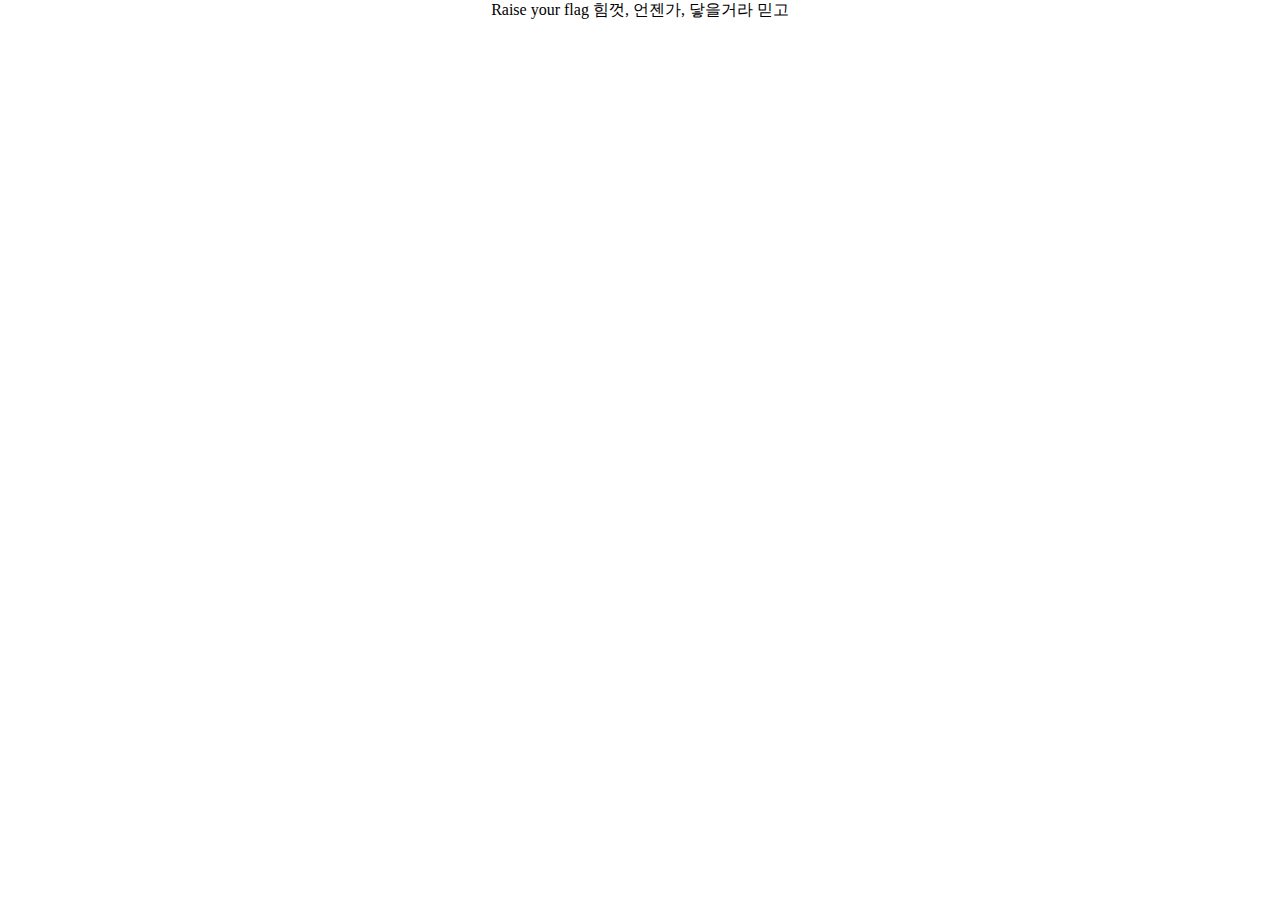
<file: asdf.html>
<!DOCTYPE html>
<html lang="en">
<head>
    <meta charset="UTF-8">
    <meta name="viewport" content="width=device-width, initial-scale=1.0">
    <title>아 몰라</title>
    <link rel="icon" href="img/logo&icon/mataku.png" type="image/png">
    <link rel="apple-touch-icon" href="img/logo&icon/mataku.png" type="image/png">
    <link rel="stylesheet" href="CSS/style.css">
    <script src="JS/script.js"></script>
</head>
<body onload="navi(), footer()">
    <header id="header_nav"></header>
    <main>
        <section>
                <article>
                 Raise your flag 힘껏, 언젠가, 닿을거라 믿고
                </article>
        </section>
    </main>
    <footer id="footer"></footer>
</body>
</html>
</file>
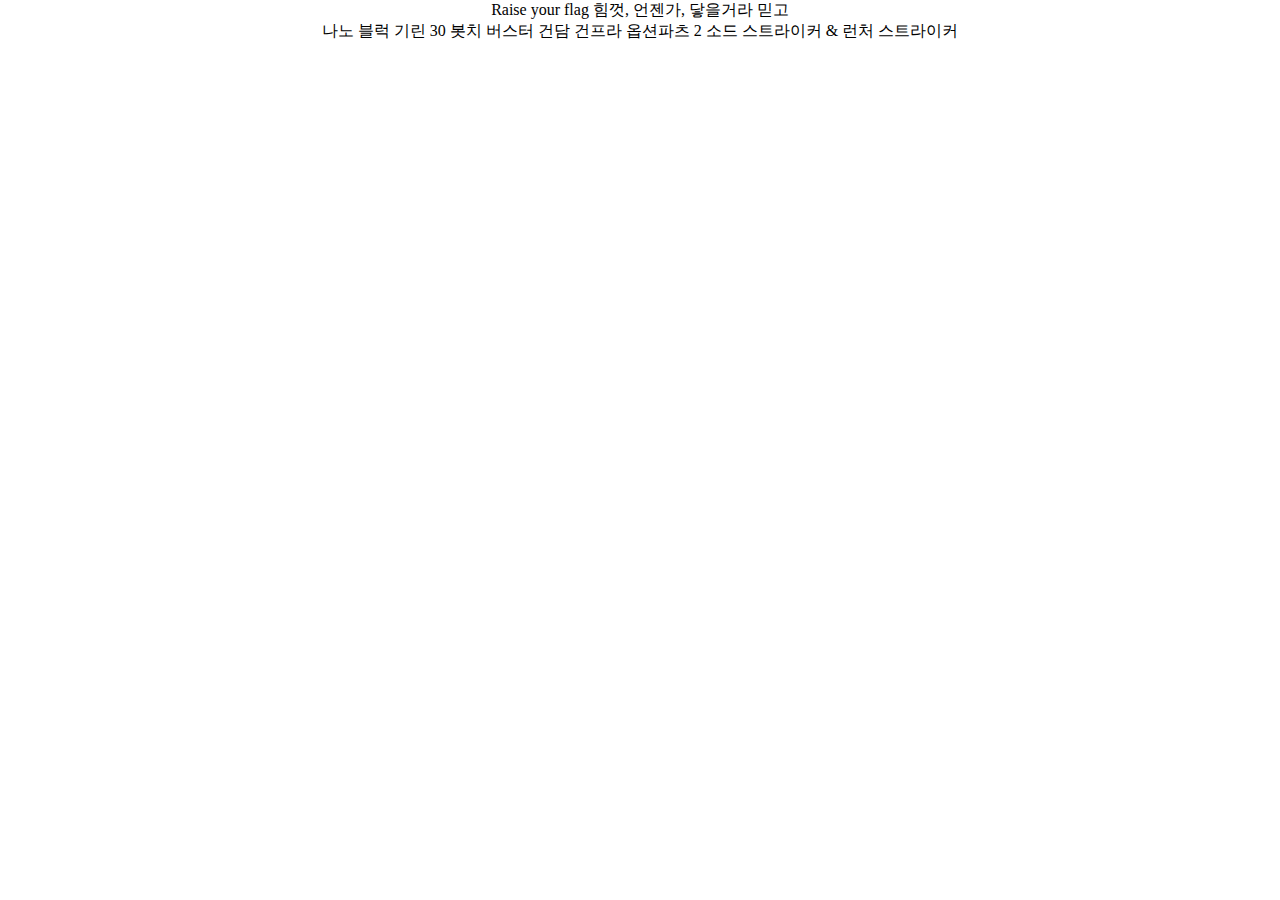
<file: gunpla.html>
<!DOCTYPE html>
<html lang="en">
<head>
    <meta charset="UTF-8">
    <meta name="viewport" content="width=device-width, initial-scale=1.0">
    <title>건프라 모음집</title>
    <link rel="icon" href="img/logo&icon/mataku.png" type="image/png">
    <link rel="apple-touch-icon" href="img/logo&icon/mataku.png" type="image/png">
    <link rel="stylesheet" href="CSS/style.css">
    <script src="JS/script.js"></script>
</head>
<body onload="navi(), footer()">
    <header id="header_nav"></header>
    <main>
        <section>
                <article>
                 Raise your flag 힘껏, 언젠가, 닿을거라 믿고
                </article>
                나노 블럭 기린
                30 봇치
                버스터 건담
                건프라 옵션파츠 2 소드 스트라이커 & 런처 스트라이커
        </section>
    </main>
    <footer id="footer"></footer>
</body>
</html>
</file>
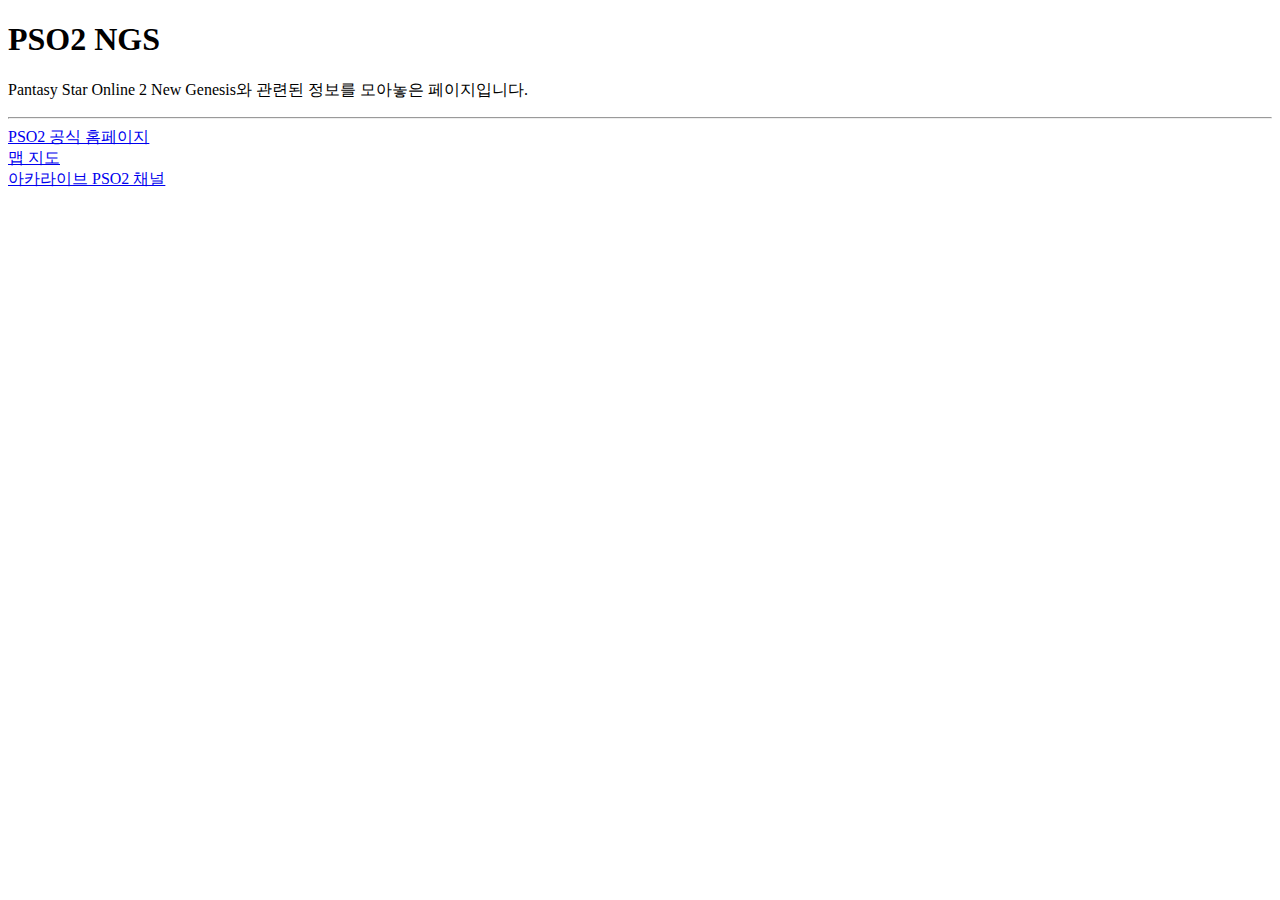
<file: PSO2_NGS.html>
<!DOCTYPE html>
<html lang="en">
<head>
    <meta charset="UTF-8">
    <meta name="viewport" content="width=device-width, initial-scale=1.0">
    <title>PSO2 NGS</title>
</head>
<body>
    <header>
        <h1>PSO2 NGS</h1>
        <p>
            Pantasy Star Online 2 New Genesis와 관련된 정보를 모아놓은 페이지입니다.<br>
        </p>
    </header>
    <hr>
    <main>
        
    </main>
    <a href="https://pso2.com/">PSO2 공식 홈페이지</a><br>
    <a href="https://map.pso2.ru/">맵 지도</a><br>
    <a href="https://arca.live/b/pso2">아카라이브 PSO2 채널</a>
</body>
</html>
</file>
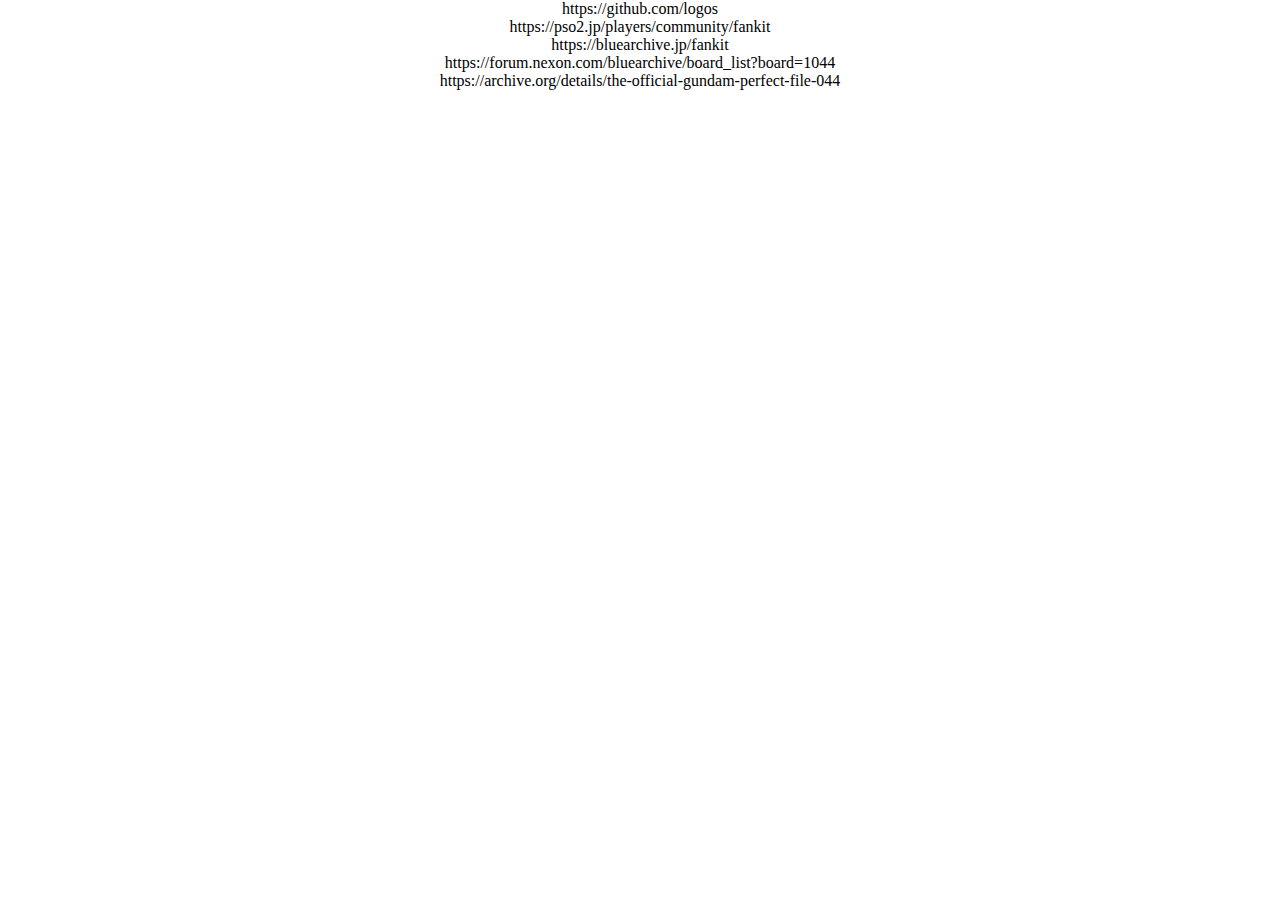
<file: url_list.html>
<!DOCTYPE html>
<html lang="en">
<head>
    <meta charset="UTF-8">
    <meta name="viewport" content="width=device-width, initial-scale=1.0">
    <title>URL 저장용 리스트</title>
    <link rel="icon" href="img/logo&icon/mataku.png" type="image/png">
    <link rel="apple-touch-icon" href="img/logo&icon/mataku.png" type="image/png">
    <link rel="stylesheet" href="CSS/style.css">
    <script src="JS/script.js"></script>
</head>
<body onload="navi(), footer()">
    <header id="header_nav"></header>
    <main>
        <section>
                <article>
                    https://github.com/logos<br>
                    https://pso2.jp/players/community/fankit<br>
                    https://bluearchive.jp/fankit<br>
                    https://forum.nexon.com/bluearchive/board_list?board=1044<br>
                    https://archive.org/details/the-official-gundam-perfect-file-044<br>
                </article>
        </section>
    </main>
    <footer id="footer"></footer>
</body>
</html>
</file>
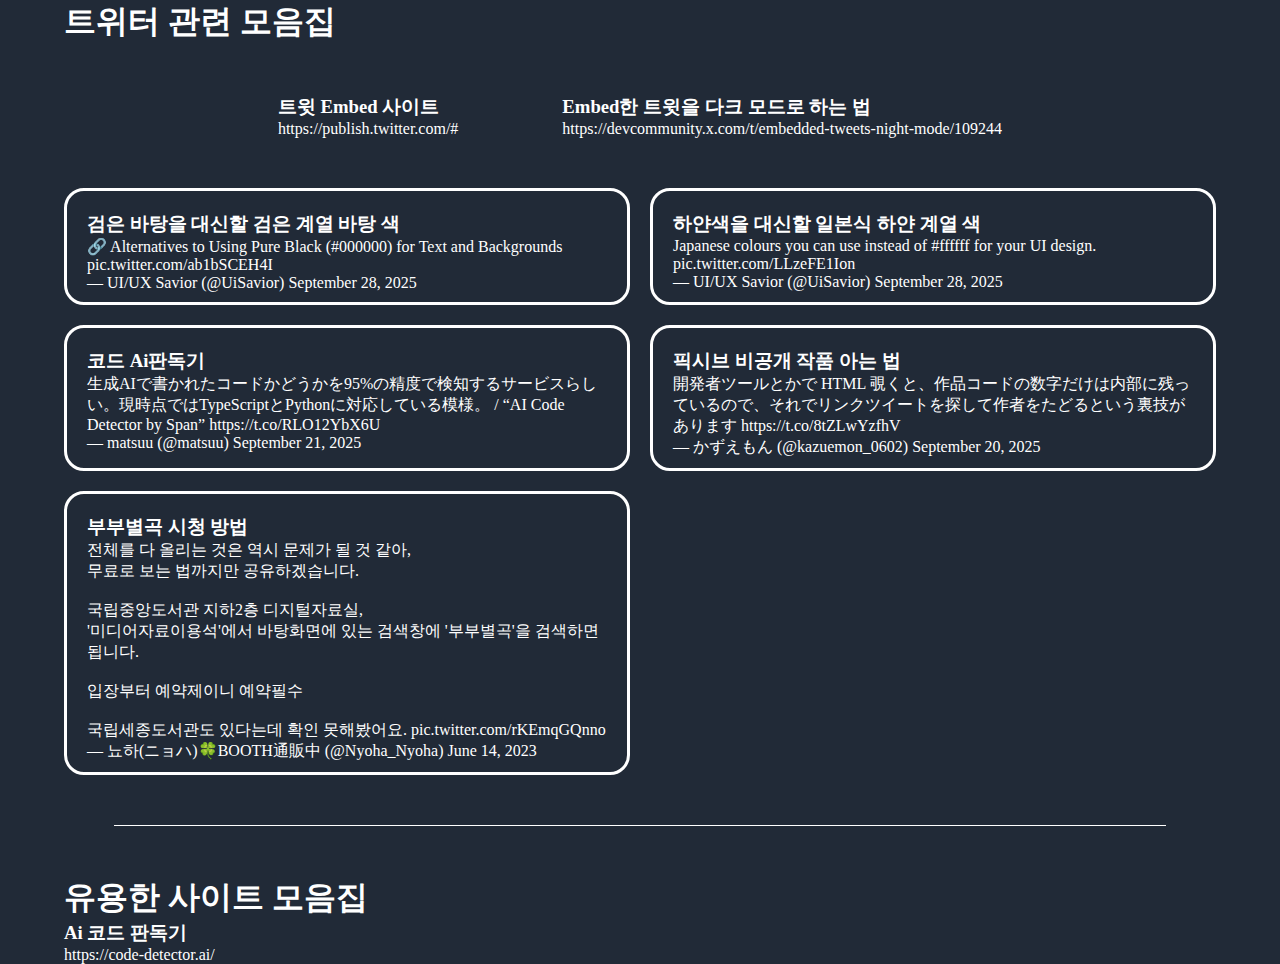
<file: useful_links_hub.html>
<!DOCTYPE html>
<html lang="ko">
<head>
    <meta charset="UTF-8">
    <meta name="viewport" content="width=device-width, initial-scale=1.0">
    <title>Useful Links hub!!!</title>
    <style>
        *{
            margin: 0 auto;
            padding: 0 auto;
        }

        body {
            width: 90%;
            color: #ffffff;
            background-color: #212A37 /*Oxford Blue*/;
        }

        hr {
            margin: 50px;
            border: none;
            height: 1px;
            background-color: #ffffff;
        }

        a {
            color: #ffffff;
            text-decoration: none;
        }

        .useful_links_tweet {
            text-align: center;

            article{
                padding: 50px;
                display: inline-block;
                text-align: left;
            }
        }


        .Embed_tweet {
            display: grid;
            grid-template-columns: repeat(auto-fit, minmax(500px, 1fr));    /* 각 항목의 최소 너비를 500px로 하고, 공간이 남으면 꽉 채우도록 자동 배치합니다. */
            gap: 20px;  /* 요소 사이 간격 */

            article{
                border: 3px solid #ffffff; /* 두께, 스타일, 색상 순서 */
                border-radius: 20px;
                padding: 20px 20px 10px 20px;
            }
        }
    </style>
</head>
<body>

    <h1>트위터 관련 모음집</h1>

    <section class="useful_links_tweet">
        <article>
            <h3>트윗 Embed 사이트</h3>
            <a href="https://publish.twitter.com/#">https://publish.twitter.com/#</a> 
        </article>
        <article>
            <h3>Embed한 트윗을 다크 모드로 하는 법</h3>
            <a href="https://devcommunity.x.com/t/embedded-tweets-night-mode/109244">https://devcommunity.x.com/t/embedded-tweets-night-mode/109244</a>
        </article>
    </section>

    <section class="Embed_tweet">
        <article>
            <h3>검은 바탕을 대신할 검은 계열 바탕 색</h3>
            <blockquote class="twitter-tweet" data-theme="dark"><p lang="en" dir="ltr">🔗 Alternatives to Using Pure Black (#000000) for Text and Backgrounds <a href="https://t.co/ab1bSCEH4I">pic.twitter.com/ab1bSCEH4I</a></p>&mdash; UI/UX Savior (@UiSavior) <a href="https://twitter.com/UiSavior/status/1972254842988224580?ref_src=twsrc%5Etfw">September 28, 2025</a></blockquote> <script async src="https://platform.twitter.com/widgets.js" charset="utf-8"></script>
        </article>
        <article>
            <h3>하얀색을 대신할 일본식 하얀 계열 색</h3>
            <blockquote class="twitter-tweet" data-theme="dark"><p lang="en" dir="ltr">Japanese colours you can use instead of <a href="https://twitter.com/hashtag/ffffff?src=hash&amp;ref_src=twsrc%5Etfw">#ffffff</a> for your UI design. <a href="https://t.co/LLzeFE1Ion">pic.twitter.com/LLzeFE1Ion</a></p>&mdash; UI/UX Savior (@UiSavior) <a href="https://twitter.com/UiSavior/status/1972327512039715296?ref_src=twsrc%5Etfw">September 28, 2025</a></blockquote> <script async src="https://platform.twitter.com/widgets.js" charset="utf-8"></script>
        </article>
        <article>
            <h3>코드 Ai판독기</h3>
            <blockquote class="twitter-tweet" data-theme="dark"><p lang="ja" dir="ltr">生成AIで書かれたコードかどうかを95%の精度で検知するサービスらしい。現時点ではTypeScriptとPythonに対応している模様。 / “AI Code Detector by Span” <a href="https://t.co/RLO12YbX6U">https://t.co/RLO12YbX6U</a></p>&mdash; matsuu (@matsuu) <a href="https://twitter.com/matsuu/status/1969797285833064803?ref_src=twsrc%5Etfw">September 21, 2025</a></blockquote> <script async src="https://platform.twitter.com/widgets.js" charset="utf-8"></script>
        </article>
        <article>
            <h3>픽시브 비공개 작품 아는 법</h3>
            <blockquote class="twitter-tweet" data-theme="dark"><p lang="ja" dir="ltr">開発者ツールとかで HTML 覗くと、作品コードの数字だけは内部に残っているので、それでリンクツイートを探して作者をたどるという裏技があります <a href="https://t.co/8tZLwYzfhV">https://t.co/8tZLwYzfhV</a></p>&mdash; かずえもん (@kazuemon_0602) <a href="https://twitter.com/kazuemon_0602/status/1969290633731797319?ref_src=twsrc%5Etfw">September 20, 2025</a></blockquote> <script async src="https://platform.twitter.com/widgets.js" charset="utf-8"></script>
        </article>
        <article>
            <h3>부부별곡 시청 방법</h3>
            <blockquote class="twitter-tweet" data-theme="dark"><p lang="ko" dir="ltr">전체를 다 올리는 것은 역시 문제가 될 것 같아,<br>무료로 보는 법까지만 공유하겠습니다.<br><br>국립중앙도서관 지하2층 디지털자료실,<br>&#39;미디어자료이용석&#39;에서 바탕화면에 있는 검색창에 &#39;부부별곡&#39;을 검색하면 됩니다.<br><br>입장부터 예약제이니 예약필수<br><br>국립세종도서관도 있다는데 확인 못해봤어요. <a href="https://t.co/rKEmqGQnno">pic.twitter.com/rKEmqGQnno</a></p>&mdash; 뇨하(ニョハ)🍀BOOTH通販中 (@Nyoha_Nyoha) <a href="https://twitter.com/Nyoha_Nyoha/status/1668816714929434626?ref_src=twsrc%5Etfw">June 14, 2023</a></blockquote> <script async src="https://platform.twitter.com/widgets.js" charset="utf-8"></script>
        </article>
    </section>
    <hr>

<!-- ㅡㅡㅡㅡㅡㅡㅡㅡㅡㅡㅡㅡㅡㅡㅡㅡㅡㅡㅡㅡㅡㅡㅡㅡㅡㅡㅡㅡㅡㅡㅡㅡㅡㅡㅡㅡㅡㅡㅡㅡㅡㅡㅡㅡㅡㅡㅡㅡㅡㅡㅡㅡㅡㅡㅡㅡㅡㅡㅡㅡㅡㅡㅡㅡㅡㅡㅡㅡㅡㅡㅡㅡㅡㅡㅡㅡㅡㅡㅡㅡㅡㅡㅡㅡㅡㅡㅡㅡㅡㅡㅡㅡㅡㅡㅡㅡㅡㅡㅡㅡㅡㅡㅡㅡㅡㅡㅡㅡㅡㅡㅡㅡㅡㅡㅡㅡㅡㅡㅡㅡㅡㅡㅡㅡㅡㅡㅡㅡㅡㅡㅡㅡㅡㅡㅡㅡㅡㅡㅡㅡㅡㅡㅡㅡㅡㅡㅡㅡㅡㅡㅡㅡㅡㅡㅡㅡㅡㅡㅡㅡㅡㅡㅡㅡㅡㅡㅡㅡㅡㅡㅡㅡㅡㅡㅡㅡㅡㅡㅡㅡㅡㅡㅡㅡㅡㅡㅡㅡㅡㅡㅡㅡㅡㅡㅡㅡㅡㅡㅡㅡㅡㅡㅡㅡㅡㅡㅡㅡㅡㅡㅡㅡㅡㅡㅡㅡㅡㅡㅡㅡㅡㅡㅡㅡㅡㅡㅡㅡㅡㅡㅡㅡㅡㅡㅡㅡㅡㅡㅡㅡㅡㅡㅡㅡㅡㅡㅡㅡㅡㅡㅡㅡ   -->

    <h1>유용한 사이트 모음집</h1>

    <section class="useful_links">
        <h3>Ai 코드 판독기</h3>
        <a href="https://code-detector.ai/">https://code-detector.ai/</a>
    </section>
    
    
</body>
</html>
</file>
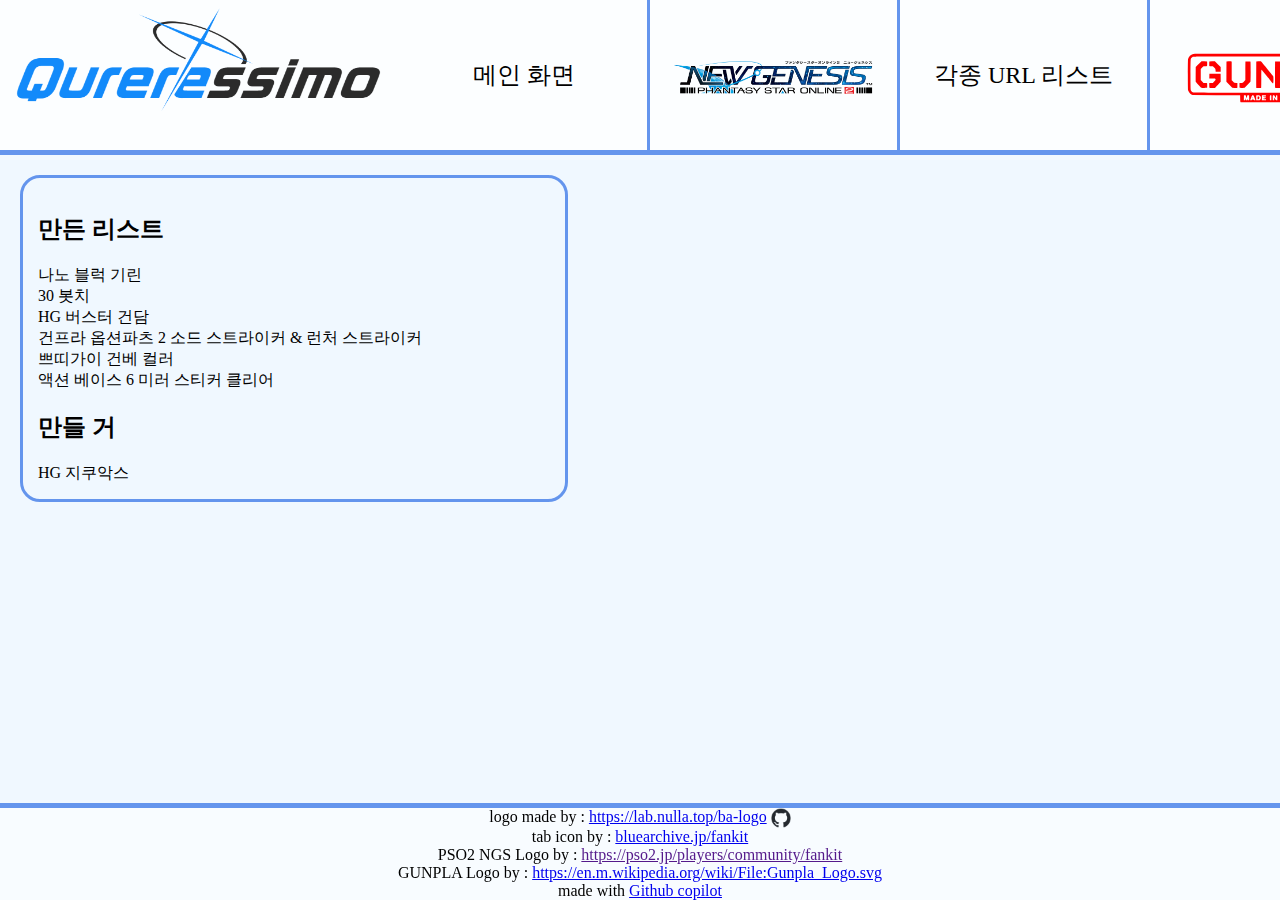
<file: 구버전/gunpla.html>
<!DOCTYPE html>
<html lang="en">
<head>
    <meta charset="UTF-8">
    <meta name="viewport" content="width=device-width, initial-scale=1.0">
    <title>건프라 모음집</title>
    <link rel="icon" href="img/logo&icon/mataku.png" type="image/png">
    <link rel="apple-touch-icon" href="img/logo&icon/mataku.png" type="image/png">
    <link rel="stylesheet" href="CSS/style.css">
    <script src="JS/script.js"></script>
    <script>
        loadIcon();
    </script>
</head>
<body onload="navi(), footer()">
    <header id="header_nav"></header>
    <main>
        <section>
            <!-- Raise your flag 힘껏, 언젠가, 닿을거라 믿고 -->
                <article>
                    <h2>만든 리스트</h2>
                    나노 블럭 기린<br>
                    30 봇치 <br>
                    HG 버스터 건담<br>
                    건프라 옵션파츠 2 소드 스트라이커 & 런처 스트라이커<br>
                    쁘띠가이 건베 컬러<br>
                    액션 베이스 6 미러 스티커 클리어<br>
                </article>
                <article>
                    <h2>만들 거 </h2>
                    HG 지쿠악스<br>

                </article>
        </section>
    </main>
    <footer id="footer"></footer>
</body>
</html>
</file>
<file: CSS/style.css>
* {
    margin: 0 auto;
    text-align: center;
}
</file>
<file: 구버전/CSS/style.css>
/*ㅡㅡㅡㅡㅡㅡㅡㅡㅡㅡㅡㅡㅡㅡㅡㅡㅡㅡㅡㅡㅡㅡㅡㅡ default ㅡㅡㅡㅡㅡㅡㅡㅡㅡㅡㅡㅡㅡㅡㅡㅡㅡㅡㅡㅡㅡ*/

body{
    margin: 0 auto;
    padding: 0;
    background-color: aliceblue;
}

/*ㅡㅡㅡㅡㅡㅡㅡㅡㅡㅡㅡㅡㅡㅡㅡㅡㅡㅡㅡㅡㅡㅡㅡㅡ header ㅡㅡㅡㅡㅡㅡㅡㅡㅡㅡㅡㅡㅡㅡㅡㅡㅡㅡㅡㅡㅡ*/

header {
    width: 100%;
    height: 150px;
    border-bottom: 5px solid cornflowerblue; /* 하단 테두리 추가 */
    display: flex;
    justify-content: space-between; /* h1과 nav를 양쪽으로 배치 */
    background-color: rgba(255, 255, 255, 0.5); /* 배경색을 반투명하게 설정 */
}

.logo{
    width: 400px; /* 로고의 너비를 설정 */
}

nav{
    display: flex;
    align-items: center;
}

nav ul {
    display: flex;
    height: 100%;
    list-style: none; /* 기본 리스트 스타일 제거 */
    margin: 0 auto; 
    padding: 0;
}

nav ul li {
    display: inline-block;
    width: 250px; /* 각 메뉴의 너비를 설정 */
    text-align: center;
    line-height: 150px;/* 수직 중앙 정렬을 위해 line-height 설정 */
    border-bottom: transparent; 
    transition: border-color 0.5s; /* 테두리 색상 변경 시 애니메이션 효과 추가 */
}

nav ul li:hover{
    background-color: aliceblue; /* 배경색을 변경 */
    border-bottom: 15px solid cornflowerblue; /* 하단 테두리 색상 변경 */
    box-shadow: 0 0 15px rgba(180, 218, 252, 0.8); /* 그림자 효과 추가 */
}

nav ul li img {
    width: 100%;
    height: auto; /* 높이를 비율에 맞게 자동 조정 */
    object-fit: contain; /* 이미지 비율을 유지하며 컨테이너에 맞춤 */
    max-width: 100%; /* 컨테이너를 초과하지 않도록 제한 */
    vertical-align: middle; /* 텍스트와 수직 정렬 */
}

nav ul li a{
    padding: 0px 20px 0px 20px; /* 좌우 여백 추가 */
    display: block;
    border-right: 3px solid cornflowerblue; /* 오른쪽 테두리 추가 */
    color: black;
    text-decoration: none; /* 링크 밑줄 제거 */
    font-size: 18pt;
    text-align: center;
}
/*ㅡㅡㅡㅡㅡㅡㅡㅡㅡㅡㅡㅡㅡㅡㅡㅡㅡㅡㅡㅡㅡㅡ main ㅡㅡㅡㅡㅡㅡㅡㅡㅡㅡㅡㅡㅡㅡㅡㅡㅡㅡㅡㅡㅡ*/

hr {
    border: 0; /* 기본 테두리 제거 */
    height: 1px; /* 높이 설정 */
    background-color: cornflowerblue; /* 배경색 설정 */
}

fieldset {
    border: 2px solid cornflowerblue; /* 테두리 두께와 색상 설정 */
    border-radius: 5px; /* 테두리 모서리를 둥글게 설정 (선택 사항) */
}

section {
    display: inline-block; /* 섹션을 인라인 블록으로 설정 */
    border: 3px solid cornflowerblue;
    border-radius: 20px; /* 테두리 모서리를 둥글게 설정*/
    margin: 20px;
    padding: 15px;
    width: 40%;
    vertical-align: top; /* 상단 정렬 */
}

section#quest{
    width: fit-content;
}

section#quest ul{
    list-style: none; /* 기본 리스트 스타일 제거 */
    margin: 0 auto; 
    padding: 0;
}

/*ㅡㅡㅡㅡㅡㅡㅡㅡㅡㅡㅡㅡㅡㅡㅡㅡㅡㅡㅡㅡㅡㅡ footer ㅡㅡㅡㅡㅡㅡㅡㅡㅡㅡㅡㅡㅡㅡㅡㅡㅡㅡㅡㅡㅡ*/
#footer{
    border: none; /* 테두리 제거 */
}

footer {
    border-top: 5px solid cornflowerblue; /* 상단 테두리 추가 */
    position: fixed; /* 고정 위치 설정 임시*/
    bottom: 0; /* 화면 하단에 위치 임시*/
    width: 100%;
    background-color: rgba(255, 255, 255, 0.5); /* 배경색을 반투명하게 설정 */
    text-align: center;
}

footer p {
    margin: 0;
    padding: 0; /* 상하 여백 추가 */
    color: black; /* 글자 색상 설정 */
}

footer p .github-logo {
    width: 20px; /* 로고의 너비를 설정 */
    height: auto; /* 높이를 비율에 맞게 자동 조정 */
    vertical-align: middle; /* 텍스트와 수직 정렬 */
}
</file>
